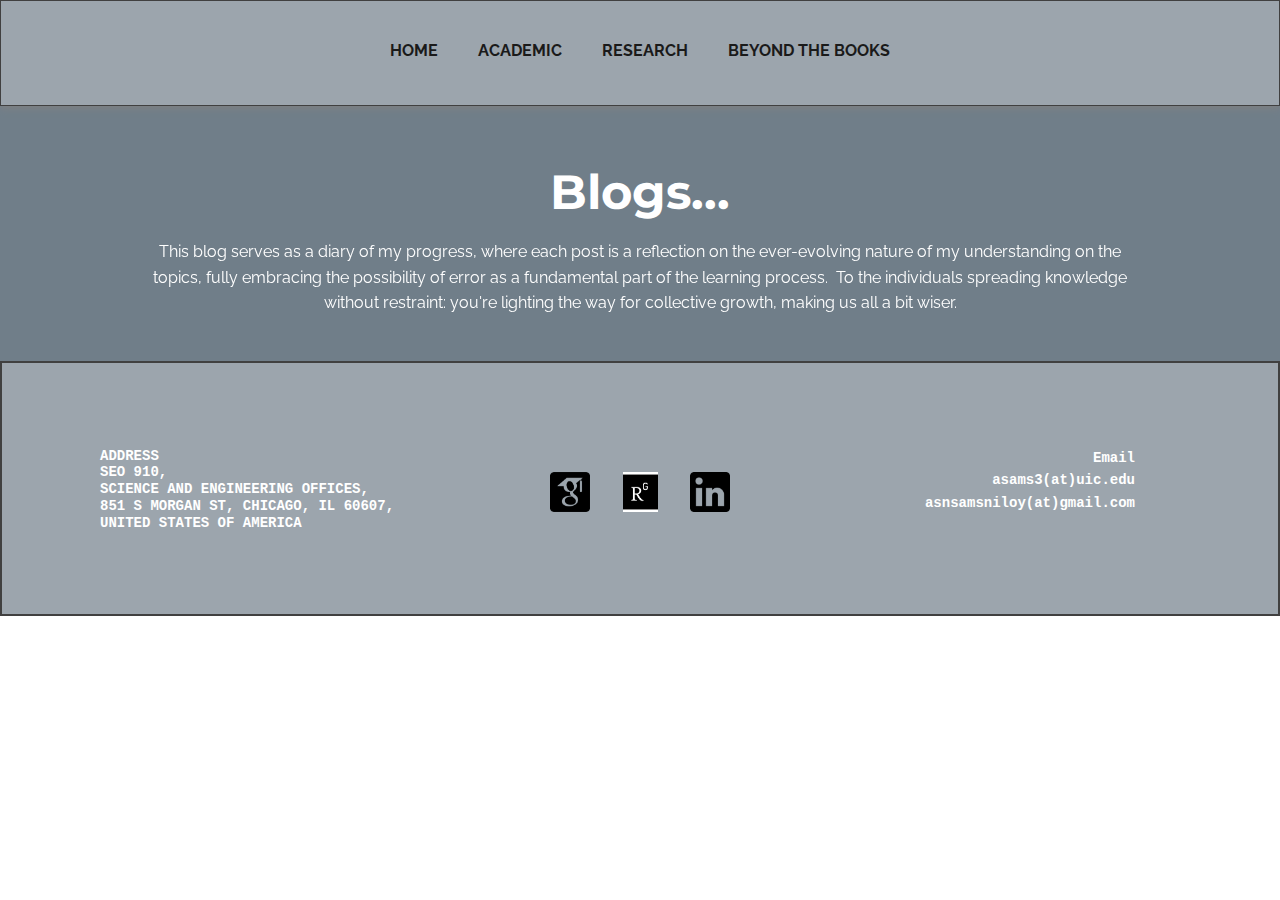
<file: Blogs.html>
<!DOCTYPE html>
<html style="font-size: 16px;" lang="en"><head>
    <meta name="viewport" content="width=device-width, initial-scale=1.0">
    <meta charset="utf-8">
    <meta name="keywords" content="">
    <meta name="description" content="">
    <title>Blogs</title>
    <link rel="stylesheet" href="nicepage.css" media="screen">
<link rel="stylesheet" href="Blogs.css" media="screen">
    <script class="u-script" type="text/javascript" src="jquery.js" defer=""></script>
    <script class="u-script" type="text/javascript" src="nicepage.js" defer=""></script>
    <meta name="generator" content="Nicepage 6.4.0, nicepage.com">
    <link id="u-theme-google-font" rel="stylesheet" href="https://fonts.googleapis.com/css?family=Montserrat:100,100i,200,200i,300,300i,400,400i,500,500i,600,600i,700,700i,800,800i,900,900i|Raleway:100,100i,200,200i,300,300i,400,400i,500,500i,600,600i,700,700i,800,800i,900,900i">
    <link id="u-page-google-font" rel="stylesheet" href="https://fonts.googleapis.com/css?family=Montserrat:100,100i,200,200i,300,300i,400,400i,500,500i,600,600i,700,700i,800,800i,900,900i">
    
    
    
    <script type="application/ld+json">{
		"@context": "http://schema.org",
		"@type": "Organization",
		"name": "Site1",
		"sameAs": [
				"https://scholar.google.com/citations?hl=en&user=h0P-8HcAAAAJ",
				"https://www.researchgate.net/profile/Ataher-Sams",
				"https://www.linkedin.com/in/ataher-sams/"
		]
}</script>
    <meta name="theme-color" content="#707e89">
    <meta property="og:title" content="Blogs">
    <meta property="og:description" content="">
    <meta property="og:type" content="website">
  <meta data-intl-tel-input-cdn-path="intlTelInput/"></head>
  <body data-path-to-root="./" data-include-products="false" class="u-body u-xl-mode" data-lang="en"><header class="u-border-1 u-border-grey-75 u-box-shadow u-clearfix u-custom-color-4 u-header u-sticky u-sticky-7d06 u-header" id="sec-ab9d"><div class="u-clearfix u-sheet u-valign-middle-md u-valign-middle-sm u-valign-middle-xs u-sheet-1">
        <nav class="u-menu u-menu-dropdown u-offcanvas u-menu-1" data-responsive-from="MD">
          <div class="menu-collapse" style="font-size: 1rem; letter-spacing: 0px; font-weight: 700;">
            <a class="u-button-style u-custom-active-border-color u-custom-active-color u-custom-border u-custom-border-color u-custom-borders u-custom-color u-custom-hover-border-color u-custom-hover-color u-custom-left-right-menu-spacing u-custom-padding-bottom u-custom-text-active-color u-custom-text-color u-custom-text-decoration u-custom-text-hover-color u-custom-text-shadow u-custom-text-shadow-blur u-custom-text-shadow-color u-custom-text-shadow-transparency u-custom-text-shadow-x u-custom-text-shadow-y u-custom-top-bottom-menu-spacing u-file-icon u-nav-link u-text-active-palette-1-base u-text-hover-palette-2-base u-file-icon-1" href="#">
              <img src="images/637141.png" alt="">
            </a>
          </div>
          <div class="u-custom-menu u-nav-container">
            <ul class="u-nav u-spacing-20 u-unstyled u-nav-1"><li class="u-nav-item"><a class="u-border-active-palette-1-base u-border-hover-palette-1-light-1 u-button-style u-nav-link u-text-active-white u-text-grey-90 u-text-hover-palette-5-light-2" href="Home.html" style="padding: 10px;">Home</a>
</li><li class="u-nav-item"><a class="u-border-active-palette-1-base u-border-hover-palette-1-light-1 u-button-style u-nav-link u-text-active-white u-text-grey-90 u-text-hover-palette-5-light-2" href="Education.html" rel="nofollow" style="padding: 10px;">Academic</a><div class="u-nav-popup"><ul class="u-border-1 u-border-grey-30 u-h-spacing-20 u-nav u-unstyled u-v-spacing-10"><li class="u-nav-item"><a class="u-button-style u-grey-5 u-nav-link" href="Education.html">Education</a>
</li><li class="u-nav-item"><a class="u-button-style u-grey-5 u-nav-link" href="Courses.html">Courses</a>
</li><li class="u-nav-item"><a class="u-button-style u-grey-5 u-nav-link" href="Academic-Projects.html">Academic Projects</a>
</li><li class="u-nav-item"><a class="u-button-style u-grey-5 u-nav-link" href="Teaching.html">Teaching</a>
</li></ul>
</div>
</li><li class="u-nav-item"><a class="u-border-active-palette-1-base u-border-hover-palette-1-light-1 u-button-style u-nav-link u-text-active-white u-text-grey-90 u-text-hover-palette-5-light-2" href="Publications.html" style="padding: 10px;">Research</a><div class="u-nav-popup"><ul class="u-border-1 u-border-grey-30 u-h-spacing-20 u-nav u-unstyled u-v-spacing-10"><li class="u-nav-item"><a class="u-button-style u-grey-5 u-nav-link" href="Publications.html">Publications</a>
</li><li class="u-nav-item"><a class="u-button-style u-grey-5 u-nav-link" href="Dataset-and-Tools.html">Dataset &amp; Tools</a>
</li></ul>
</div>
</li><li class="u-nav-item"><a class="u-border-active-palette-1-base u-border-hover-palette-1-light-1 u-button-style u-nav-link u-text-active-white u-text-grey-90 u-text-hover-palette-5-light-2" href="Award.html" style="padding: 10px;">Beyond the books</a><div class="u-nav-popup"><ul class="u-border-1 u-border-grey-30 u-h-spacing-20 u-nav u-unstyled u-v-spacing-10"><li class="u-nav-item"><a class="u-button-style u-grey-5 u-nav-link" href="Award.html">Awards</a>
</li><li class="u-nav-item"><a class="u-button-style u-grey-5 u-nav-link" href="Travelling-the-world.html">Travelling the world</a>
</li></ul>
</div>
</li></ul>
          </div>
          <div class="u-custom-menu u-nav-container-collapse">
            <div class="u-black u-container-style u-inner-container-layout u-opacity u-opacity-95 u-sidenav">
              <div class="u-inner-container-layout u-sidenav-overflow">
                <div class="u-menu-close"></div>
                <ul class="u-align-center u-nav u-popupmenu-items u-unstyled u-nav-5"><li class="u-nav-item"><a class="u-button-style u-nav-link" href="Home.html">Home</a>
</li><li class="u-nav-item"><a class="u-button-style u-nav-link" href="Education.html" rel="nofollow">Academic</a><div class="u-nav-popup"><ul class="u-border-1 u-border-grey-30 u-h-spacing-20 u-nav u-unstyled u-v-spacing-10"><li class="u-nav-item"><a class="u-button-style u-nav-link" href="Education.html">Education</a>
</li><li class="u-nav-item"><a class="u-button-style u-nav-link" href="Courses.html">Courses</a>
</li><li class="u-nav-item"><a class="u-button-style u-nav-link" href="Academic-Projects.html">Academic Projects</a>
</li><li class="u-nav-item"><a class="u-button-style u-nav-link" href="Teaching.html">Teaching</a>
</li></ul>
</div>
</li><li class="u-nav-item"><a class="u-button-style u-nav-link" href="Publications.html">Research</a><div class="u-nav-popup"><ul class="u-border-1 u-border-grey-30 u-h-spacing-20 u-nav u-unstyled u-v-spacing-10"><li class="u-nav-item"><a class="u-button-style u-nav-link" href="Publications.html">Publications</a>
</li><li class="u-nav-item"><a class="u-button-style u-nav-link" href="Dataset-and-Tools.html">Dataset &amp; Tools</a>
</li></ul>
</div>
</li><li class="u-nav-item"><a class="u-button-style u-nav-link" href="Award.html">Beyond the books</a><div class="u-nav-popup"><ul class="u-border-1 u-border-grey-30 u-h-spacing-20 u-nav u-unstyled u-v-spacing-10"><li class="u-nav-item"><a class="u-button-style u-nav-link" href="Award.html">Awards</a>
</li><li class="u-nav-item"><a class="u-button-style u-nav-link" href="Travelling-the-world.html">Travelling the world</a>
</li></ul>
</div>
</li></ul>
              </div>
            </div>
            <div class="u-black u-menu-overlay u-opacity u-opacity-70"></div>
          </div>
        </nav>
      </div><style class="u-sticky-style" data-style-id="7d06">.u-sticky-fixed.u-sticky-7d06:before, .u-body.u-sticky-fixed .u-sticky-7d06:before {
borders: top right bottom left !important; border-color: #404040 !important; border-width: 2px !important
}</style></header>
    <section class="u-align-center u-clearfix u-palette-1-base u-section-1" id="carousel_dab8">
      <div class="u-clearfix u-sheet u-sheet-1">
        <h2 class="u-custom-font u-font-montserrat u-text u-text-default u-text-1">Blogs... </h2>
        <p class="u-text u-text-2" data-custom-animation="{&quot;animation&quot;:{&quot;XXL&quot;:{&quot;steps&quot;:[],&quot;hidden&quot;:false,&quot;start&quot;:{&quot;at&quot;:&quot;bottom&quot;,&quot;off&quot;:0},&quot;end&quot;:{&quot;at&quot;:&quot;top&quot;,&quot;off&quot;:0}},&quot;XL&quot;:{&quot;steps&quot;:[{&quot;dist&quot;:0.5,&quot;blur&quot;:&quot;15&quot;,&quot;sticky&quot;:false,&quot;fixed&quot;:false,&quot;mx&quot;:0,&quot;my&quot;:0,&quot;op&quot;:1,&quot;rot&quot;:0,&quot;sx&quot;:1.03,&quot;sy&quot;:1.03,&quot;bgy&quot;:0}],&quot;hidden&quot;:false,&quot;start&quot;:{&quot;at&quot;:&quot;bottom&quot;,&quot;off&quot;:0},&quot;end&quot;:{&quot;at&quot;:&quot;top&quot;,&quot;off&quot;:0}},&quot;LG&quot;:{&quot;steps&quot;:[],&quot;hidden&quot;:false,&quot;start&quot;:{&quot;at&quot;:&quot;bottom&quot;,&quot;off&quot;:0},&quot;end&quot;:{&quot;at&quot;:&quot;top&quot;,&quot;off&quot;:0}},&quot;MD&quot;:{&quot;steps&quot;:[],&quot;hidden&quot;:false,&quot;start&quot;:{&quot;at&quot;:&quot;bottom&quot;,&quot;off&quot;:0},&quot;end&quot;:{&quot;at&quot;:&quot;top&quot;,&quot;off&quot;:0}},&quot;SM&quot;:{&quot;steps&quot;:[],&quot;hidden&quot;:false,&quot;start&quot;:{&quot;at&quot;:&quot;bottom&quot;,&quot;off&quot;:0},&quot;end&quot;:{&quot;at&quot;:&quot;top&quot;,&quot;off&quot;:0}},&quot;XS&quot;:{&quot;steps&quot;:[],&quot;hidden&quot;:false,&quot;start&quot;:{&quot;at&quot;:&quot;bottom&quot;,&quot;off&quot;:0},&quot;end&quot;:{&quot;at&quot;:&quot;top&quot;,&quot;off&quot;:0}}},&quot;container&quot;:&quot;&quot;}"> This blog serves as a diary of my progress, where each post is a reflection on the ever-evolving nature of my understanding on the topics, fully embracing the possibility of error as a fundamental part of the learning process.&nbsp; To the individuals spreading knowledge without restraint: you're lighting the way for collective growth, making us all a bit wiser.</p>
      </div>
    </section>
    
    
    
    <footer class="u-border-2 u-border-grey-75 u-clearfix u-custom-color-4 u-footer u-footer" id="sec-0f65"><div class="u-clearfix u-sheet u-sheet-1">
        <div class="data-layout-selected u-clearfix u-expanded-width u-gutter-30 u-layout-wrap u-layout-wrap-1">
          <div class="u-gutter-0 u-layout">
            <div class="u-layout-row">
              <div class="u-align-center-sm u-align-center-xs u-align-left-md u-align-left-xl u-container-style u-layout-cell u-left-cell u-size-20 u-layout-cell-1">
                <div class="u-container-layout u-valign-middle-lg u-valign-middle-md u-valign-middle-sm u-valign-middle-xl u-valign-top-xs u-container-layout-1"><!--position-->
                  <div data-position="" class="u-position u-position-1"><!--block-->
                    <div class="u-block">
                      <div class="u-block-container u-clearfix"><!--block_header-->
                        <h5 class="u-block-header u-custom-font u-font-courier-new u-text u-text-1"><!--block_header_content-->
                          <span style="font-weight: 700;">Address</span>
                          <br>SEO 910,&nbsp;<br>Science and Engineering Offices, <br>851 S Morgan St, Chicago, IL 60607, United States of America<br><!--/block_header_content-->
                        </h5><!--/block_header--><!--block_content-->
                        <div class="u-block-content u-text"><!--block_content_content--><!--/block_content_content--></div><!--/block_content-->
                      </div>
                    </div><!--/block-->
                  </div><!--/position-->
                </div>
              </div>
              <div class="u-align-center-sm u-align-right-md u-container-style u-layout-cell u-size-20 u-layout-cell-2">
                <div class="u-container-layout u-container-layout-2">
                  <div class="u-social-icons u-spacing-10 u-social-icons-1">
                    <a class="u-social-url" title="Google Scholar" target="_blank" href="https://scholar.google.com/citations?hl=en&amp;user=h0P-8HcAAAAJ"><span class="u-file-icon u-icon u-social-facebook u-social-icon u-icon-1"><img src="images/google-scholar-square-icon-511x512-eoqcavm0.png" alt=""></span>
                    </a>
                    <a class="u-social-url" title="Researchgate" target="_blank" href="https://www.researchgate.net/profile/Ataher-Sams"><span class="u-file-icon u-icon u-social-icon u-social-twitter u-icon-2"><img src="images/rg2.png" alt=""></span>
                    </a>
                    <a class="u-social-url" title="LinkedIn" target="_blank" href="https://www.linkedin.com/in/ataher-sams/"><span class="u-file-icon u-icon u-social-icon u-social-instagram u-icon-3"><img src="images/61109.png" alt=""></span>
                    </a>
                  </div>
                </div>
              </div>
              <div class="u-align-center-sm u-align-center-xs u-align-left-md u-align-right-lg u-align-right-xl u-container-style u-layout-cell u-right-cell u-size-20 u-layout-cell-3">
                <div class="u-container-layout u-valign-middle u-container-layout-3">
                  <p class="u-custom-font u-font-courier-new u-text u-text-default u-text-3">
                    <span style="font-weight: 700;">Email</span>
                    <br>asams3(at)uic.edu<br>asnsamsniloy(at)gmail.com<br>
                    <br>
                  </p>
                </div>
              </div>
            </div>
          </div>
        </div>
      </div></footer>
  
</body></html>
</file>
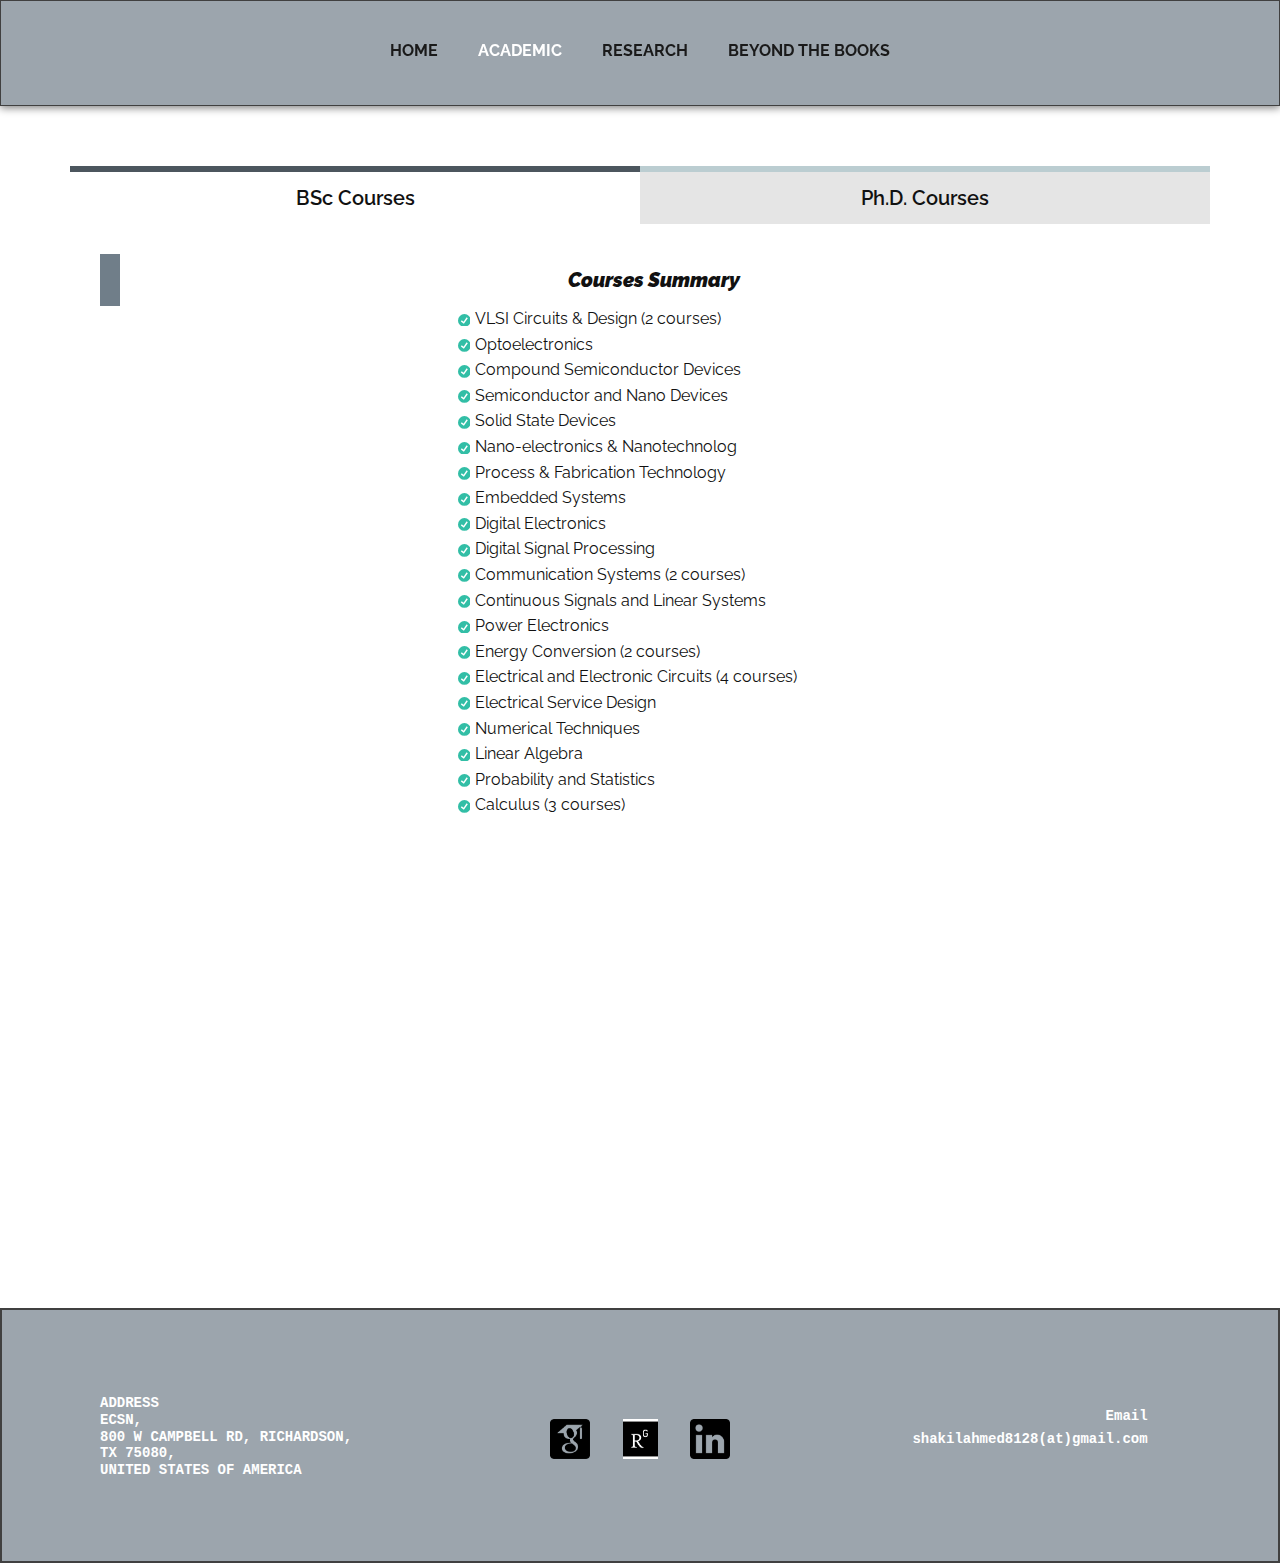
<file: Courses.html>
<!DOCTYPE html>
<html style="font-size: 16px;" lang="en"><head>
    <meta name="viewport" content="width=device-width, initial-scale=1.0">
    <meta charset="utf-8">
    <meta name="keywords" content="">
    <meta name="description" content="">
    <title>Courses</title>
    <link rel="stylesheet" href="nicepage.css" media="screen">
<link rel="stylesheet" href="Courses.css" media="screen">
    <script class="u-script" type="text/javascript" src="jquery.js" defer=""></script>
    <script class="u-script" type="text/javascript" src="nicepage.js" defer=""></script>
    <meta name="generator" content="Nicepage 6.4.0, nicepage.com">
    <link id="u-theme-google-font" rel="stylesheet" href="https://fonts.googleapis.com/css?family=Montserrat:100,100i,200,200i,300,300i,400,400i,500,500i,600,600i,700,700i,800,800i,900,900i|Raleway:100,100i,200,200i,300,300i,400,400i,500,500i,600,600i,700,700i,800,800i,900,900i">
    
    
    
    
    <script type="application/ld+json">{
		"@context": "http://schema.org",
		"@type": "Organization",
		"name": "Site1",
		"sameAs": [
				"https://scholar.google.com/citations?user=bKSOOskAAAAJ&hl=en&authuser=1",
				"https://www.researchgate.net/profile/",
				"https://www.linkedin.com/in/shakilahmed28/"
		]
}</script>
    <meta name="theme-color" content="#707e89">
    <meta property="og:title" content="Courses">
    <meta property="og:description" content="">
    <meta property="og:type" content="website">
  <meta data-intl-tel-input-cdn-path="intlTelInput/"></head>
  <body data-path-to-root="./" data-include-products="false" class="u-body u-xl-mode" data-lang="en"><header class="u-border-1 u-border-grey-75 u-box-shadow u-clearfix u-custom-color-4 u-header u-sticky u-sticky-7d06 u-header" id="sec-ab9d"><div class="u-clearfix u-sheet u-valign-middle-md u-valign-middle-sm u-valign-middle-xs u-sheet-1">
        <nav class="u-menu u-menu-dropdown u-offcanvas u-menu-1" data-responsive-from="MD">
          <div class="menu-collapse" style="font-size: 1rem; letter-spacing: 0px; font-weight: 700;">
            <a class="u-button-style u-custom-active-border-color u-custom-active-color u-custom-border u-custom-border-color u-custom-borders u-custom-color u-custom-hover-border-color u-custom-hover-color u-custom-left-right-menu-spacing u-custom-padding-bottom u-custom-text-active-color u-custom-text-color u-custom-text-decoration u-custom-text-hover-color u-custom-text-shadow u-custom-text-shadow-blur u-custom-text-shadow-color u-custom-text-shadow-transparency u-custom-text-shadow-x u-custom-text-shadow-y u-custom-top-bottom-menu-spacing u-file-icon u-nav-link u-text-active-palette-1-base u-text-hover-palette-2-base u-file-icon-1" href="#">
              <img src="images/637141.png" alt="">
            </a>
          </div>
          <div class="u-custom-menu u-nav-container">
            <ul class="u-nav u-spacing-20 u-unstyled u-nav-1"><li class="u-nav-item"><a class="u-border-active-palette-1-base u-border-hover-palette-1-light-1 u-button-style u-nav-link u-text-active-white u-text-grey-90 u-text-hover-palette-5-light-2" href="Home.html" style="padding: 10px;">Home</a>
</li><li class="u-nav-item"><a class="u-border-active-palette-1-base u-border-hover-palette-1-light-1 u-button-style u-nav-link u-text-active-white u-text-grey-90 u-text-hover-palette-5-light-2" href="Education.html" rel="nofollow" style="padding: 10px;">Academic</a><div class="u-nav-popup"><ul class="u-border-1 u-border-grey-30 u-h-spacing-20 u-nav u-unstyled u-v-spacing-10"><li class="u-nav-item"><a class="u-button-style u-grey-5 u-nav-link" href="Education.html">Education</a>
</li><li class="u-nav-item"><a class="u-button-style u-grey-5 u-nav-link" href="Courses.html">Courses</a>
</li><li class="u-nav-item"><a class="u-button-style u-grey-5 u-nav-link" href="Academic-Projects.html">Academic Projects</a>
</li><li class="u-nav-item"><a class="u-button-style u-grey-5 u-nav-link" href="Teaching.html">Teaching</a>
</li></ul>
</div>
</li><li class="u-nav-item"><a class="u-border-active-palette-1-base u-border-hover-palette-1-light-1 u-button-style u-nav-link u-text-active-white u-text-grey-90 u-text-hover-palette-5-light-2" href="Publications.html" style="padding: 10px;">Research</a><div class="u-nav-popup"><ul class="u-border-1 u-border-grey-30 u-h-spacing-20 u-nav u-unstyled u-v-spacing-10"><li class="u-nav-item"><a class="u-button-style u-grey-5 u-nav-link" href="Publications.html">Publications</a>
</li><li class="u-nav-item"><a class="u-button-style u-grey-5 u-nav-link" href="Dataset-and-Tools.html">Dataset &amp; Tools</a>
</li></ul>
</div>
</li><li class="u-nav-item"><a class="u-border-active-palette-1-base u-border-hover-palette-1-light-1 u-button-style u-nav-link u-text-active-white u-text-grey-90 u-text-hover-palette-5-light-2" href="Award.html" style="padding: 10px;">Beyond the books</a><div class="u-nav-popup"><ul class="u-border-1 u-border-grey-30 u-h-spacing-20 u-nav u-unstyled u-v-spacing-10"><li class="u-nav-item"><a class="u-button-style u-grey-5 u-nav-link" href="Award.html">Awards</a>
</li><li class="u-nav-item"><a class="u-button-style u-grey-5 u-nav-link" href="Travelling-the-world.html">Travelling the world</a>
</li></ul>
</div>
</li></ul>
          </div>
          <div class="u-custom-menu u-nav-container-collapse">
            <div class="u-black u-container-style u-inner-container-layout u-opacity u-opacity-95 u-sidenav">
              <div class="u-inner-container-layout u-sidenav-overflow">
                <div class="u-menu-close"></div>
                <ul class="u-align-center u-nav u-popupmenu-items u-unstyled u-nav-5"><li class="u-nav-item"><a class="u-button-style u-nav-link" href="Home.html">Home</a>
</li><li class="u-nav-item"><a class="u-button-style u-nav-link" href="Education.html" rel="nofollow">Academic</a><div class="u-nav-popup"><ul class="u-border-1 u-border-grey-30 u-h-spacing-20 u-nav u-unstyled u-v-spacing-10"><li class="u-nav-item"><a class="u-button-style u-nav-link" href="Education.html">Education</a>
</li><li class="u-nav-item"><a class="u-button-style u-nav-link" href="Courses.html">Courses</a>
</li><li class="u-nav-item"><a class="u-button-style u-nav-link" href="Academic-Projects.html">Academic Projects</a>
</li><li class="u-nav-item"><a class="u-button-style u-nav-link" href="Teaching.html">Teaching</a>
</li></ul>
</div>
</li><li class="u-nav-item"><a class="u-button-style u-nav-link" href="Publications.html">Research</a><div class="u-nav-popup"><ul class="u-border-1 u-border-grey-30 u-h-spacing-20 u-nav u-unstyled u-v-spacing-10"><li class="u-nav-item"><a class="u-button-style u-nav-link" href="Publications.html">Publications</a>
</li><li class="u-nav-item"><a class="u-button-style u-nav-link" href="Dataset-and-Tools.html">Dataset &amp; Tools</a>
</li></ul>
</div>
</li><li class="u-nav-item"><a class="u-button-style u-nav-link" href="Award.html">Beyond the books</a><div class="u-nav-popup"><ul class="u-border-1 u-border-grey-30 u-h-spacing-20 u-nav u-unstyled u-v-spacing-10"><li class="u-nav-item"><a class="u-button-style u-nav-link" href="Award.html">Awards</a>
</li><li class="u-nav-item"><a class="u-button-style u-nav-link" href="Travelling-the-world.html">Travelling the world</a>
</li></ul>
</div>
</li></ul>
              </div>
            </div>
            <div class="u-black u-menu-overlay u-opacity u-opacity-70"></div>
          </div>
        </nav>
      </div><style class="u-sticky-style" data-style-id="7d06">.u-sticky-fixed.u-sticky-7d06:before, .u-body.u-sticky-fixed .u-sticky-7d06:before {
borders: top right bottom left !important; border-color: #404040 !important; border-width: 2px !important
}</style></header>
    <section class="u-align-center u-clearfix u-section-1" id="carousel_8a38">
      <div class="u-clearfix u-sheet u-valign-middle u-sheet-1">
        <div class="u-expanded-width u-tab-links-align-justify u-tabs u-tabs-1">
          <ul class="u-tab-list u-unstyled" role="tablist"><li class="u-tab-item" role="presentation"><a class="active u-active-white u-border-6 u-border-active-palette-1-dark-2 u-border-hover-grey-15 u-border-no-bottom u-border-no-left u-border-no-right u-border-palette-4-base u-button-style u-grey-10 u-hover-grey-10 u-tab-link u-tab-link-1" id="link-tab-0da5" href="#tab-0da5" role="tab" aria-controls="tab-0da5" aria-selected="true"> BSc Courses</a>
</li><li class="u-tab-item" role="presentation"><a class="u-active-white u-border-6 u-border-active-palette-1-dark-2 u-border-hover-grey-15 u-border-no-bottom u-border-no-left u-border-no-right u-border-palette-4-base u-button-style u-grey-10 u-hover-grey-10 u-tab-link u-tab-link-2" id="link-tab-14b7" href="#tab-14b7" role="tab" aria-controls="tab-14b7" aria-selected="false">Ph.D. Courses</a>
</li></ul>
          <div class="u-tab-content">
            <div class="u-container-style u-tab-active u-tab-pane u-white u-tab-pane-1" id="tab-0da5" role="tabpanel" aria-labelledby="link-tab-0da5">
              <div class="u-container-layout u-container-layout-1">
                <blockquote class="u-align-center u-border-20 u-indent-27 u-text u-text-1">Courses Summary </blockquote>
                <ul class="u-align-left u-custom-list u-spacing-0 u-text u-text-2">
                  <li style="padding-left: 0px;">
                    <div class="u-list-icon u-list-icon-1">
                      <svg class="u-svg-content" viewBox="0 0 512 512" id="svg-ff23"><ellipse cx="256" cy="256" fill="currentColor" rx="256" ry="255.8"></ellipse><path d="m235.5 392.1-121.1-94.3 34.4-44.2 74.4 57.9 122.6-177 46.1 31.9z" fill="#fff"></path></svg>
                    </div>VLSI Circuits & Design (2 courses)&nbsp;
                  </li>
                  <li style="padding-left: 0px;">
                    <div class="u-list-icon u-list-icon-1">
                      <svg class="u-svg-content" viewBox="0 0 512 512" id="svg-ff23"><ellipse cx="256" cy="256" fill="currentColor" rx="256" ry="255.8"></ellipse><path d="m235.5 392.1-121.1-94.3 34.4-44.2 74.4 57.9 122.6-177 46.1 31.9z" fill="#fff"></path></svg>
                    </div>Optoelectronics&nbsp;
                  </li>
                  <li style="padding-left: 0px;">
                    <div class="u-list-icon u-list-icon-1">
                      <svg class="u-svg-content" viewBox="0 0 512 512" id="svg-ff23"><ellipse cx="256" cy="256" fill="currentColor" rx="256" ry="255.8"></ellipse><path d="m235.5 392.1-121.1-94.3 34.4-44.2 74.4 57.9 122.6-177 46.1 31.9z" fill="#fff"></path></svg>
                    </div>Compound Semiconductor Devices&nbsp;
                  </li>
                  <li style="padding-left: 0px;">
                    <div class="u-list-icon u-list-icon-1">
                      <svg class="u-svg-content" viewBox="0 0 512 512" id="svg-ff23"><ellipse cx="256" cy="256" fill="currentColor" rx="256" ry="255.8"></ellipse><path d="m235.5 392.1-121.1-94.3 34.4-44.2 74.4 57.9 122.6-177 46.1 31.9z" fill="#fff"></path></svg>
                    </div>Semiconductor and Nano Devices&nbsp;
                  </li>
                  <li style="padding-left: 0px;">
                    <div class="u-list-icon u-list-icon-1">
                      <svg class="u-svg-content" viewBox="0 0 512 512" id="svg-ff23"><ellipse cx="256" cy="256" fill="currentColor" rx="256" ry="255.8"></ellipse><path d="m235.5 392.1-121.1-94.3 34.4-44.2 74.4 57.9 122.6-177 46.1 31.9z" fill="#fff"></path></svg>
                    </div>Solid State Devices&nbsp;
                  </li>
                  <li style="padding-left: 0px;">
                    <div class="u-list-icon u-list-icon-1">
                      <svg class="u-svg-content" viewBox="0 0 512 512" id="svg-ff23"><ellipse cx="256" cy="256" fill="currentColor" rx="256" ry="255.8"></ellipse><path d="m235.5 392.1-121.1-94.3 34.4-44.2 74.4 57.9 122.6-177 46.1 31.9z" fill="#fff"></path></svg>
                    </div>Nano-electronics & Nanotechnolog&nbsp;
                  </li>
                  <li style="padding-left: 0px;">
                    <div class="u-list-icon u-list-icon-1">
                      <svg class="u-svg-content" viewBox="0 0 512 512" id="svg-ff23"><ellipse cx="256" cy="256" fill="currentColor" rx="256" ry="255.8"></ellipse><path d="m235.5 392.1-121.1-94.3 34.4-44.2 74.4 57.9 122.6-177 46.1 31.9z" fill="#fff"></path></svg>
                    </div>Process & Fabrication Technology&nbsp;
                  </li>
                  <li style="padding-left: 0px;">
                    <div class="u-list-icon u-list-icon-1">
                      <svg class="u-svg-content" viewBox="0 0 512 512" id="svg-ff23"><ellipse cx="256" cy="256" fill="currentColor" rx="256" ry="255.8"></ellipse><path d="m235.5 392.1-121.1-94.3 34.4-44.2 74.4 57.9 122.6-177 46.1 31.9z" fill="#fff"></path></svg>
                    </div>Embedded Systems&nbsp;
                  </li>
                  <li style="padding-left: 0px;">
                    <div class="u-list-icon u-list-icon-1">
                      <svg class="u-svg-content" viewBox="0 0 512 512" id="svg-ff23"><ellipse cx="256" cy="256" fill="currentColor" rx="256" ry="255.8"></ellipse><path d="m235.5 392.1-121.1-94.3 34.4-44.2 74.4 57.9 122.6-177 46.1 31.9z" fill="#fff"></path></svg>
                    </div>Digital Electronics&nbsp;
                  </li>
                  <li style="padding-left: 0px;">
                    <div class="u-list-icon u-list-icon-1">
                      <svg class="u-svg-content" viewBox="0 0 512 512" id="svg-ff23"><ellipse cx="256" cy="256" fill="currentColor" rx="256" ry="255.8"></ellipse><path d="m235.5 392.1-121.1-94.3 34.4-44.2 74.4 57.9 122.6-177 46.1 31.9z" fill="#fff"></path></svg>
                    </div>Digital Signal Processing&nbsp;
                  </li>
                  <li style="padding-left: 0px;">
                    <div class="u-list-icon u-list-icon-1">
                      <svg class="u-svg-content" viewBox="0 0 512 512" id="svg-ff23"><ellipse cx="256" cy="256" fill="currentColor" rx="256" ry="255.8"></ellipse><path d="m235.5 392.1-121.1-94.3 34.4-44.2 74.4 57.9 122.6-177 46.1 31.9z" fill="#fff"></path></svg>
                    </div>Communication Systems (2 courses)&nbsp;
                  </li>
                  <li style="padding-left: 0px;">
                    <div class="u-list-icon u-list-icon-1">
                      <svg class="u-svg-content" viewBox="0 0 512 512" id="svg-ff23"><ellipse cx="256" cy="256" fill="currentColor" rx="256" ry="255.8"></ellipse><path d="m235.5 392.1-121.1-94.3 34.4-44.2 74.4 57.9 122.6-177 46.1 31.9z" fill="#fff"></path></svg>
                    </div>Continuous Signals and Linear Systems&nbsp;
                  </li>
                  <li style="padding-left: 0px;">
                    <div class="u-list-icon u-list-icon-1">
                      <svg class="u-svg-content" viewBox="0 0 512 512" id="svg-ff23"><ellipse cx="256" cy="256" fill="currentColor" rx="256" ry="255.8"></ellipse><path d="m235.5 392.1-121.1-94.3 34.4-44.2 74.4 57.9 122.6-177 46.1 31.9z" fill="#fff"></path></svg>
                    </div>Power Electronics&nbsp;
                  </li>
                  <li style="padding-left: 0px;">
                    <div class="u-list-icon u-list-icon-1">
                      <svg class="u-svg-content" viewBox="0 0 512 512" id="svg-ff23"><ellipse cx="256" cy="256" fill="currentColor" rx="256" ry="255.8"></ellipse><path d="m235.5 392.1-121.1-94.3 34.4-44.2 74.4 57.9 122.6-177 46.1 31.9z" fill="#fff"></path></svg>
                    </div>Energy Conversion (2 courses)&nbsp;
                  </li>
                  <li style="padding-left: 0px;">
                    <div class="u-list-icon u-list-icon-1">
                      <svg class="u-svg-content" viewBox="0 0 512 512" id="svg-ff23"><ellipse cx="256" cy="256" fill="currentColor" rx="256" ry="255.8"></ellipse><path d="m235.5 392.1-121.1-94.3 34.4-44.2 74.4 57.9 122.6-177 46.1 31.9z" fill="#fff"></path></svg>
                    </div>Electrical and Electronic Circuits (4 courses)&nbsp;
                  </li>
                  <li style="padding-left: 0px;">
                    <div class="u-list-icon u-list-icon-1">
                      <svg class="u-svg-content" viewBox="0 0 512 512" id="svg-ff23"><ellipse cx="256" cy="256" fill="currentColor" rx="256" ry="255.8"></ellipse><path d="m235.5 392.1-121.1-94.3 34.4-44.2 74.4 57.9 122.6-177 46.1 31.9z" fill="#fff"></path></svg>
                    </div>Electrical Service Design&nbsp;
                  </li>
                  <li style="padding-left: 0px;">
                    <div class="u-list-icon u-list-icon-1">
                      <svg class="u-svg-content" viewBox="0 0 512 512" id="svg-ff23"><ellipse cx="256" cy="256" fill="currentColor" rx="256" ry="255.8"></ellipse><path d="m235.5 392.1-121.1-94.3 34.4-44.2 74.4 57.9 122.6-177 46.1 31.9z" fill="#fff"></path></svg>
                    </div>Numerical Techniques&nbsp;
                  </li>
                  <li style="padding-left: 0px;">
                    <div class="u-list-icon u-list-icon-1">
                      <svg class="u-svg-content" viewBox="0 0 512 512" id="svg-ff23"><ellipse cx="256" cy="256" fill="currentColor" rx="256" ry="255.8"></ellipse><path d="m235.5 392.1-121.1-94.3 34.4-44.2 74.4 57.9 122.6-177 46.1 31.9z" fill="#fff"></path></svg>
                    </div>Linear Algebra&nbsp;
                  </li>
                  <li style="padding-left: 0px;">
                    <div class="u-list-icon u-list-icon-1">
                      <svg class="u-svg-content" viewBox="0 0 512 512" id="svg-ff23"><ellipse cx="256" cy="256" fill="currentColor" rx="256" ry="255.8"></ellipse><path d="m235.5 392.1-121.1-94.3 34.4-44.2 74.4 57.9 122.6-177 46.1 31.9z" fill="#fff"></path></svg>
                    </div>Probability and Statistics&nbsp;
                  </li>
                  <li style="padding-left: 0px;">
                    <div class="u-list-icon u-list-icon-1">
                      <svg class="u-svg-content" viewBox="0 0 512 512" id="svg-ff23"><ellipse cx="256" cy="256" fill="currentColor" rx="256" ry="255.8"></ellipse><path d="m235.5 392.1-121.1-94.3 34.4-44.2 74.4 57.9 122.6-177 46.1 31.9z" fill="#fff"></path></svg>
                    </div>Calculus (3 courses)&nbsp;
                  </li>
                </ul>
              </div>
            </div>
            <div class="u-align-left u-container-style u-tab-pane u-white u-tab-pane-2" id="tab-14b7" role="tabpanel" aria-labelledby="link-tab-14b7">
              <div class="u-container-layout u-container-layout-2">
                <ul class="u-custom-list u-text u-text-3">
                  <li>
                    <div class="u-list-icon">
                      <svg xmlns="http://www.w3.org/2000/svg" xmlns:xlink="http://www.w3.org/1999/xlink" version="1.1" xml:space="preserve" class="u-svg-content" viewBox="0 0 512.002 512.002" x="0px" y="0px" id="svg-73f6" style="enable-background:new 0 0 512.002 512.002;"><polygon style="fill:#FFC107;" points="16.001,400.001 205.537,256.001 16.001,112.001 306.465,112.001 496.001,256.001   306.465,400.001 "></polygon><path d="M306.465,416.001H16.001c-8.837,0-16-7.163-16-16c0-5.036,2.371-9.778,6.4-12.8l172.8-131.2l-172.8-131.2  c-7.069-5.302-8.502-15.331-3.2-22.4c3.022-4.029,7.764-6.4,12.8-6.4h290.464c3.462,0,6.83,1.123,9.6,3.2l189.536,144  c7.069,5.302,8.502,15.331,3.2,22.4c-0.91,1.213-1.987,2.29-3.2,3.2l-189.472,144C313.342,414.891,309.949,416.015,306.465,416.001z   M63.489,384.001h237.6l168.448-128l-168.448-128h-237.6l151.712,115.2c7.069,5.302,8.502,15.331,3.2,22.4  c-0.91,1.213-1.987,2.29-3.2,3.2L63.489,384.001z"></path></svg>
                    </div>EEDG 6330: Applied Cryptography (Fall 23)&nbsp;
                  </li>
                  <li>
                    <div class="u-list-icon">
                      <svg xmlns="http://www.w3.org/2000/svg" xmlns:xlink="http://www.w3.org/1999/xlink" version="1.1" xml:space="preserve" class="u-svg-content" viewBox="0 0 512.002 512.002" x="0px" y="0px" id="svg-73f6" style="enable-background:new 0 0 512.002 512.002;"><polygon style="fill:#FFC107;" points="16.001,400.001 205.537,256.001 16.001,112.001 306.465,112.001 496.001,256.001   306.465,400.001 "></polygon><path d="M306.465,416.001H16.001c-8.837,0-16-7.163-16-16c0-5.036,2.371-9.778,6.4-12.8l172.8-131.2l-172.8-131.2  c-7.069-5.302-8.502-15.331-3.2-22.4c3.022-4.029,7.764-6.4,12.8-6.4h290.464c3.462,0,6.83,1.123,9.6,3.2l189.536,144  c7.069,5.302,8.502,15.331,3.2,22.4c-0.91,1.213-1.987,2.29-3.2,3.2l-189.472,144C313.342,414.891,309.949,416.015,306.465,416.001z   M63.489,384.001h237.6l168.448-128l-168.448-128h-237.6l151.712,115.2c7.069,5.302,8.502,15.331,3.2,22.4  c-0.91,1.213-1.987,2.29-3.2,3.2L63.489,384.001z"></path></svg>
                    </div>CE 6320: Applied Data Structures and Algorithms (Fall 23)&nbsp;
                  </li>
                  <li>
                    <div class="u-list-icon">
                      <svg xmlns="http://www.w3.org/2000/svg" xmlns:xlink="http://www.w3.org/1999/xlink" version="1.1" xml:space="preserve" class="u-svg-content" viewBox="0 0 512.002 512.002" x="0px" y="0px" id="svg-73f6" style="enable-background:new 0 0 512.002 512.002;"><polygon style="fill:#FFC107;" points="16.001,400.001 205.537,256.001 16.001,112.001 306.465,112.001 496.001,256.001   306.465,400.001 "></polygon><path d="M306.465,416.001H16.001c-8.837,0-16-7.163-16-16c0-5.036,2.371-9.778,6.4-12.8l172.8-131.2l-172.8-131.2  c-7.069-5.302-8.502-15.331-3.2-22.4c3.022-4.029,7.764-6.4,12.8-6.4h290.464c3.462,0,6.83,1.123,9.6,3.2l189.536,144  c7.069,5.302,8.502,15.331,3.2,22.4c-0.91,1.213-1.987,2.29-3.2,3.2l-189.472,144C313.342,414.891,309.949,416.015,306.465,416.001z   M63.489,384.001h237.6l168.448-128l-168.448-128h-237.6l151.712,115.2c7.069,5.302,8.502,15.331,3.2,22.4  c-0.91,1.213-1.987,2.29-3.2,3.2L63.489,384.001z"></path></svg>
                    </div>EEDG 7V81: Functional Verification (Spring 24)&nbsp;
                  </li>
                  <li>
                    <div class="u-list-icon">
                      <svg xmlns="http://www.w3.org/2000/svg" xmlns:xlink="http://www.w3.org/1999/xlink" version="1.1" xml:space="preserve" class="u-svg-content" viewBox="0 0 512.002 512.002" x="0px" y="0px" id="svg-73f6" style="enable-background:new 0 0 512.002 512.002;"><polygon style="fill:#FFC107;" points="16.001,400.001 205.537,256.001 16.001,112.001 306.465,112.001 496.001,256.001   306.465,400.001 "></polygon><path d="M306.465,416.001H16.001c-8.837,0-16-7.163-16-16c0-5.036,2.371-9.778,6.4-12.8l172.8-131.2l-172.8-131.2  c-7.069-5.302-8.502-15.331-3.2-22.4c3.022-4.029,7.764-6.4,12.8-6.4h290.464c3.462,0,6.83,1.123,9.6,3.2l189.536,144  c7.069,5.302,8.502,15.331,3.2,22.4c-0.91,1.213-1.987,2.29-3.2,3.2l-189.472,144C313.342,414.891,309.949,416.015,306.465,416.001z   M63.489,384.001h237.6l168.448-128l-168.448-128h-237.6l151.712,115.2c7.069,5.302,8.502,15.331,3.2,22.4  c-0.91,1.213-1.987,2.29-3.2,3.2L63.489,384.001z"></path></svg>
                    </div>EERF 6311: RF & Microwave Circuits (Spring 24)&nbsp;
                  </li>
                </ul>
              </div>
            </div>
          </div>
        </div>
      </div>
    </section>
    <section class="u-clearfix u-section-2" id="sec-764d">
      <div class="u-clearfix u-sheet u-sheet-1"></div>
    </section>
    
    
    
    <footer class="u-border-2 u-border-grey-75 u-clearfix u-custom-color-4 u-footer u-footer" id="sec-0f65"><div class="u-clearfix u-sheet u-sheet-1">
        <div class="data-layout-selected u-clearfix u-expanded-width u-gutter-30 u-layout-wrap u-layout-wrap-1">
          <div class="u-gutter-0 u-layout">
            <div class="u-layout-row">
              <div class="u-align-center-sm u-align-center-xs u-align-left-md u-align-left-xl u-container-style u-layout-cell u-left-cell u-size-20 u-layout-cell-1">
                <div class="u-container-layout u-valign-middle-lg u-valign-middle-md u-valign-middle-sm u-valign-middle-xl u-valign-top-xs u-container-layout-1"><!--position-->
                  <div data-position="" class="u-position u-position-1"><!--block-->
                    <div class="u-block">
                      <div class="u-block-container u-clearfix"><!--block_header-->
                        <h5 class="u-block-header u-custom-font u-font-courier-new u-text u-text-1"><!--block_header_content-->
                          <span style="font-weight: 700;">Address</span>
                          <br>ECSN,&nbsp;<br>800 W Campbell Rd, Richardson,&nbsp;<br> TX 75080,&nbsp;<br> United States of America<br><!--/block_header_content-->
                        </h5><!--/block_header--><!--block_content-->
                        <div class="u-block-content u-text"><!--block_content_content--><!--/block_content_content--></div><!--/block_content-->
                      </div>
                    </div><!--/block-->
                  </div><!--/position-->
                </div>
              </div>
              <div class="u-align-center-sm u-align-right-md u-container-style u-layout-cell u-size-20 u-layout-cell-2">
                <div class="u-container-layout u-container-layout-2">
                  <div class="u-social-icons u-spacing-10 u-social-icons-1">
                    <a class="u-social-url" title="Google Scholar" target="_blank" href="https://scholar.google.com/citations?user=bKSOOskAAAAJ&hl=en&authuser=1"><span class="u-file-icon u-icon u-social-facebook u-social-icon u-icon-1"><img src="images/google-scholar-square-icon-511x512-eoqcavm0.png" alt=""></span>
                    </a>
                    <a class="u-social-url" title="Researchgate" target="_blank" href="https://www.researchgate.net/profile/"><span class="u-file-icon u-icon u-social-icon u-social-twitter u-icon-2"><img src="images/rg2.png" alt=""></span>
                    </a>
                    <a class="u-social-url" title="LinkedIn" target="_blank" href="https://www.linkedin.com/in/shakilahmed28/"><span class="u-file-icon u-icon u-social-icon u-social-instagram u-icon-3"><img src="images/61109.png" alt=""></span>
                    </a>
                  </div>
                </div>
              </div>
              <div class="u-align-center-sm u-align-center-xs u-align-left-md u-align-right-lg u-align-right-xl u-container-style u-layout-cell u-right-cell u-size-20 u-layout-cell-3">
                <div class="u-container-layout u-valign-middle u-container-layout-3">
                  <p class="u-custom-font u-font-courier-new u-text u-text-default u-text-3">
                    <span style="font-weight: 700;">Email</span>
                    <br>shakilahmed8128(at)gmail.com<br>
                    <br>
                  </p>
                </div>
              </div>
            </div>
          </div>
        </div>
      </div></footer>
  
</body></html>
</file>
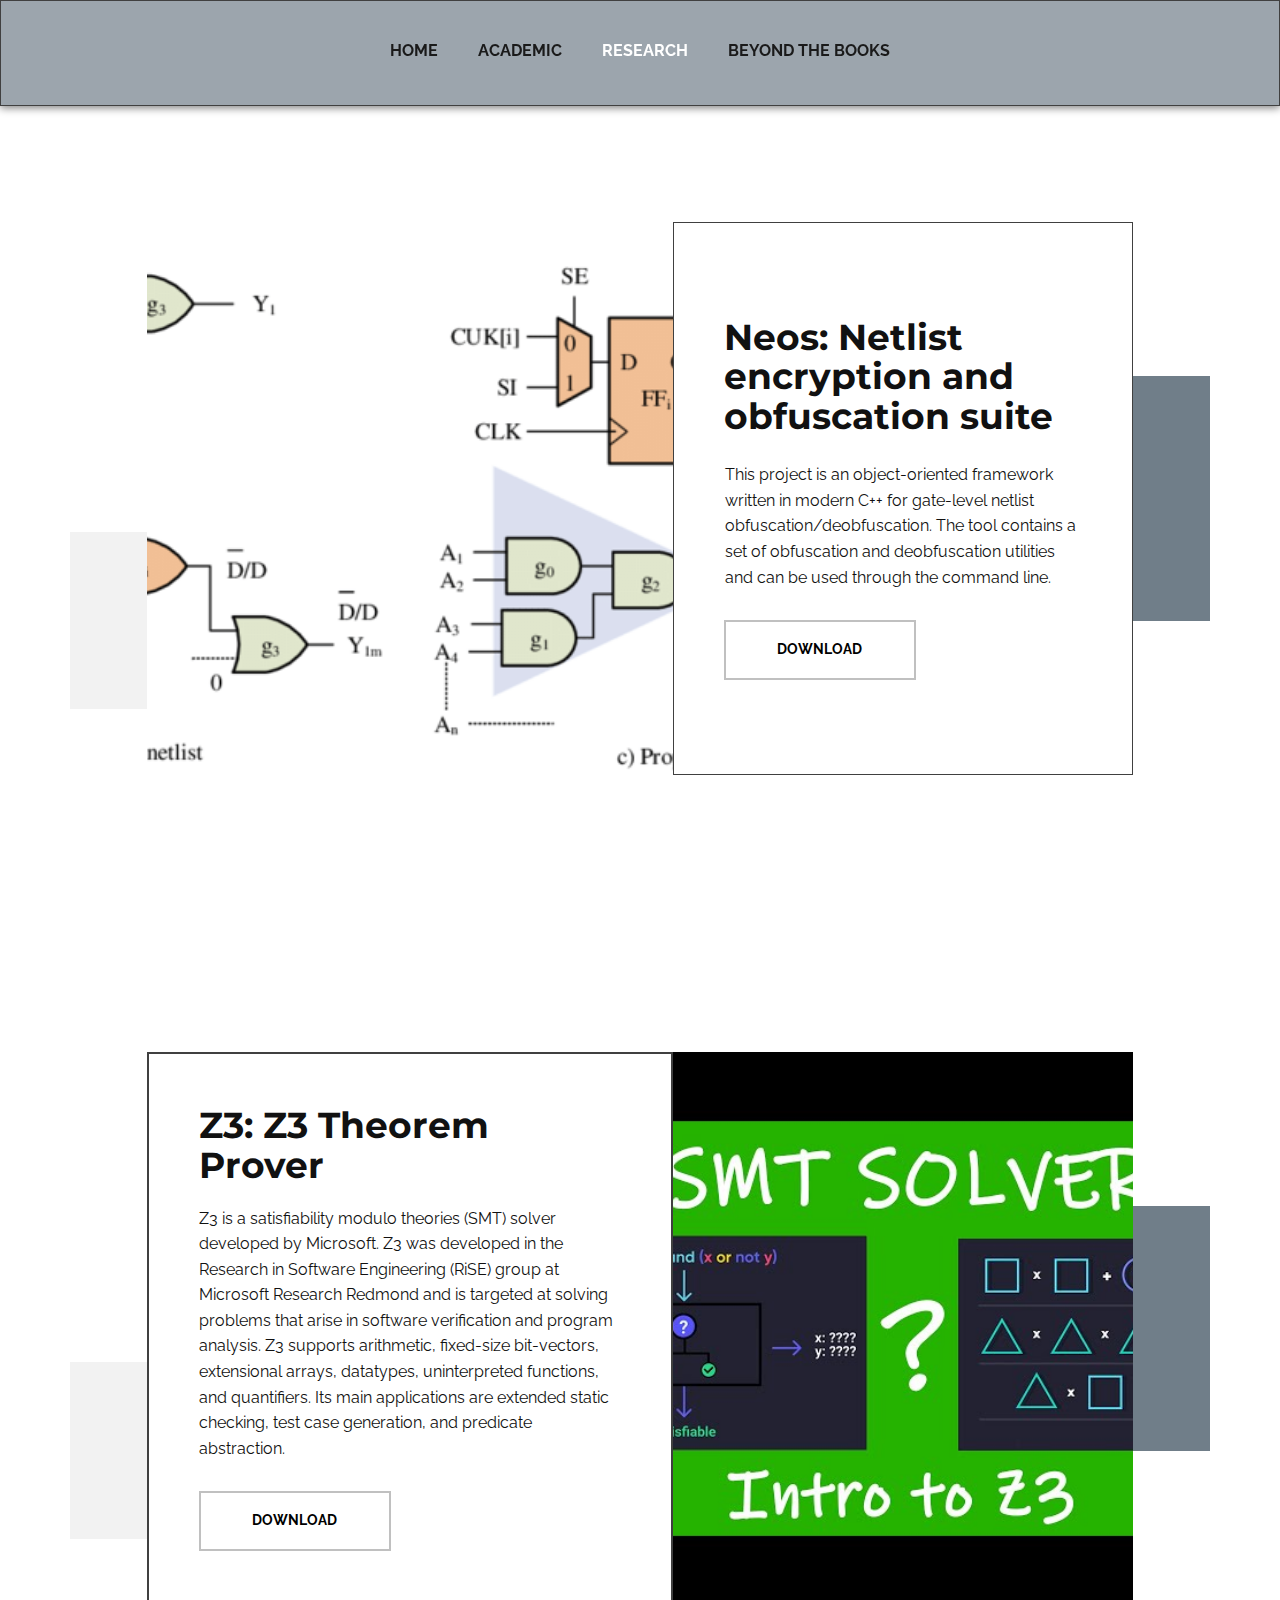
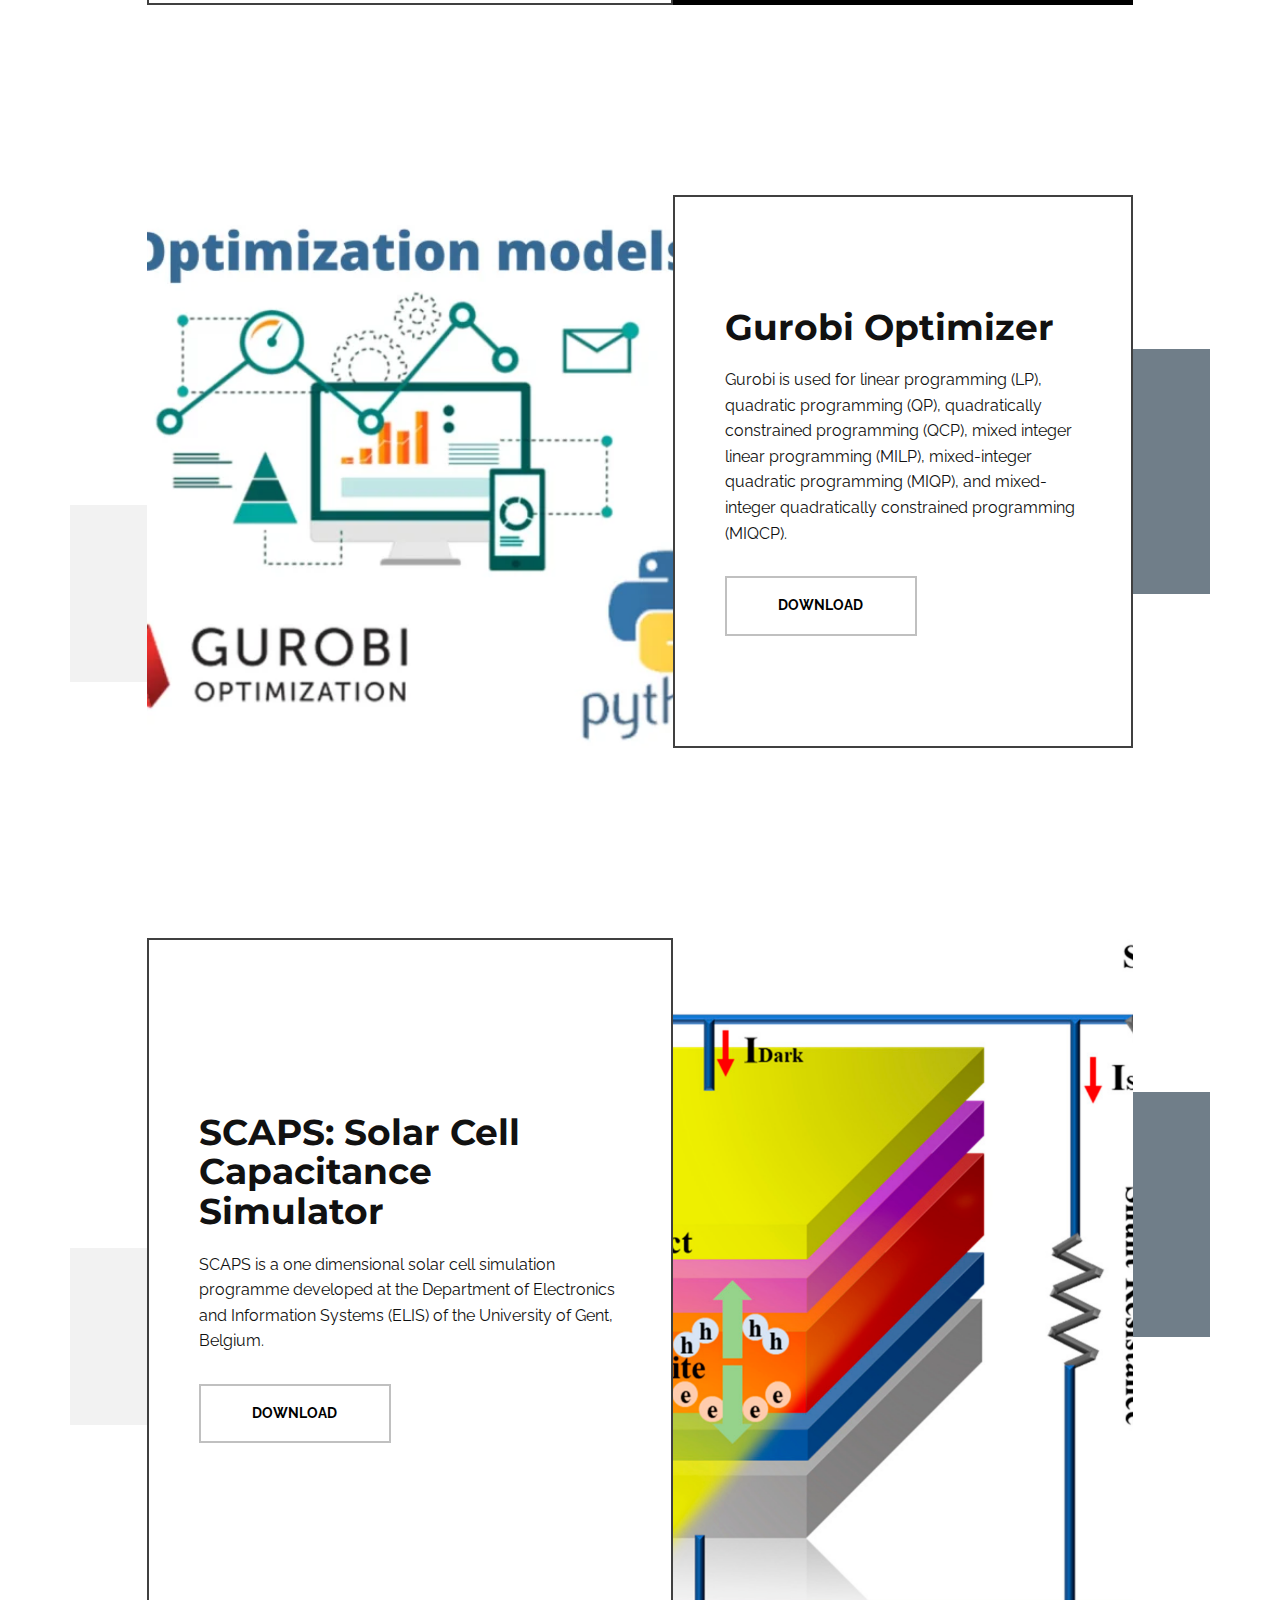
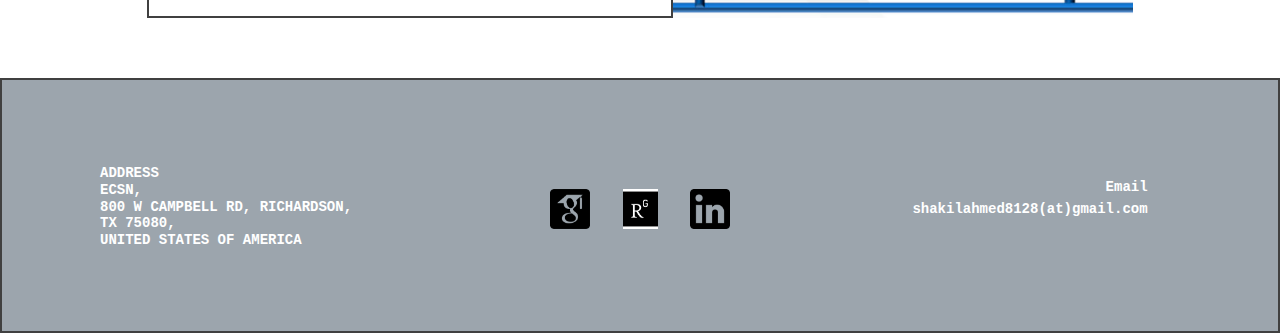
<file: Dataset-and-Tools.html>
<!DOCTYPE html>
<html style="font-size: 16px;" lang="en"><head>
    <meta name="viewport" content="width=device-width, initial-scale=1.0">
    <meta charset="utf-8">
    <meta name="keywords" content="​SignBD-Word: Bangla Word Level Sign Language Open Access Video Database and Pose Translation, ​HQ-finGAN: High Quality Synthetic Fingerprint Dataset, ​GAN-based Realistic Gastrointestinal​ Polyp Image Synthesis Dataset, ​Bangla LPDB - A Dataset">
    <meta name="description" content="">
    <title>Dataset and Tools</title>
    <link rel="stylesheet" href="nicepage.css" media="screen">
<link rel="stylesheet" href="Dataset-and-Tools.css" media="screen">
    <script class="u-script" type="text/javascript" src="jquery.js" defer=""></script>
    <script class="u-script" type="text/javascript" src="nicepage.js" defer=""></script>
    <meta name="generator" content="Nicepage 6.4.0, nicepage.com">
    <link id="u-theme-google-font" rel="stylesheet" href="https://fonts.googleapis.com/css?family=Montserrat:100,100i,200,200i,300,300i,400,400i,500,500i,600,600i,700,700i,800,800i,900,900i|Raleway:100,100i,200,200i,300,300i,400,400i,500,500i,600,600i,700,700i,800,800i,900,900i">
    
    
    
    
    
    
    <script type="application/ld+json">{
		"@context": "http://schema.org",
		"@type": "Organization",
		"name": "Site1",
		"sameAs": [
				"https://scholar.google.com/citations?user=bKSOOskAAAAJ&hl=en&authuser=1",
				"https://www.researchgate.net/profile/",
				"https://www.linkedin.com/in/shakilahmed28/"
		]
}</script>
    <meta name="theme-color" content="#707e89">
    <meta property="og:title" content="Dataset and Tools">
    <meta property="og:description" content="">
    <meta property="og:type" content="website">
  <meta data-intl-tel-input-cdn-path="intlTelInput/"></head>
  <body data-path-to-root="./" data-include-products="false" class="u-body u-xl-mode" data-lang="en"><header class="u-border-1 u-border-grey-75 u-box-shadow u-clearfix u-custom-color-4 u-header u-sticky u-sticky-7d06 u-header" id="sec-ab9d"><div class="u-clearfix u-sheet u-valign-middle-md u-valign-middle-sm u-valign-middle-xs u-sheet-1">
        <nav class="u-menu u-menu-dropdown u-offcanvas u-menu-1" data-responsive-from="MD">
          <div class="menu-collapse" style="font-size: 1rem; letter-spacing: 0px; font-weight: 700;">
            <a class="u-button-style u-custom-active-border-color u-custom-active-color u-custom-border u-custom-border-color u-custom-borders u-custom-color u-custom-hover-border-color u-custom-hover-color u-custom-left-right-menu-spacing u-custom-padding-bottom u-custom-text-active-color u-custom-text-color u-custom-text-decoration u-custom-text-hover-color u-custom-text-shadow u-custom-text-shadow-blur u-custom-text-shadow-color u-custom-text-shadow-transparency u-custom-text-shadow-x u-custom-text-shadow-y u-custom-top-bottom-menu-spacing u-file-icon u-nav-link u-text-active-palette-1-base u-text-hover-palette-2-base u-file-icon-1" href="#">
              <img src="images/637141.png" alt="">
            </a>
          </div>
          <div class="u-custom-menu u-nav-container">
            <ul class="u-nav u-spacing-20 u-unstyled u-nav-1"><li class="u-nav-item"><a class="u-border-active-palette-1-base u-border-hover-palette-1-light-1 u-button-style u-nav-link u-text-active-white u-text-grey-90 u-text-hover-palette-5-light-2" href="Home.html" style="padding: 10px;">Home</a>
</li><li class="u-nav-item"><a class="u-border-active-palette-1-base u-border-hover-palette-1-light-1 u-button-style u-nav-link u-text-active-white u-text-grey-90 u-text-hover-palette-5-light-2" href="Education.html" rel="nofollow" style="padding: 10px;">Academic</a><div class="u-nav-popup"><ul class="u-border-1 u-border-grey-30 u-h-spacing-20 u-nav u-unstyled u-v-spacing-10"><li class="u-nav-item"><a class="u-button-style u-grey-5 u-nav-link" href="Education.html">Education</a>
</li><li class="u-nav-item"><a class="u-button-style u-grey-5 u-nav-link" href="Courses.html">Courses</a>
</li><li class="u-nav-item"><a class="u-button-style u-grey-5 u-nav-link" href="Academic-Projects.html">Academic Projects</a>
</li><li class="u-nav-item"><a class="u-button-style u-grey-5 u-nav-link" href="Teaching.html">Teaching</a>
</li></ul>
</div>
</li><li class="u-nav-item"><a class="u-border-active-palette-1-base u-border-hover-palette-1-light-1 u-button-style u-nav-link u-text-active-white u-text-grey-90 u-text-hover-palette-5-light-2" href="Publications.html" style="padding: 10px;">Research</a><div class="u-nav-popup"><ul class="u-border-1 u-border-grey-30 u-h-spacing-20 u-nav u-unstyled u-v-spacing-10"><li class="u-nav-item"><a class="u-button-style u-grey-5 u-nav-link" href="Publications.html">Publications</a>
</li><li class="u-nav-item"><a class="u-button-style u-grey-5 u-nav-link" href="Dataset-and-Tools.html">Dataset &amp; Tools</a>
</li></ul>
</div>
</li><li class="u-nav-item"><a class="u-border-active-palette-1-base u-border-hover-palette-1-light-1 u-button-style u-nav-link u-text-active-white u-text-grey-90 u-text-hover-palette-5-light-2" href="Award.html" style="padding: 10px;">Beyond the books</a><div class="u-nav-popup"><ul class="u-border-1 u-border-grey-30 u-h-spacing-20 u-nav u-unstyled u-v-spacing-10"><li class="u-nav-item"><a class="u-button-style u-grey-5 u-nav-link" href="Award.html">Awards</a>
</li><li class="u-nav-item"><a class="u-button-style u-grey-5 u-nav-link" href="Travelling-the-world.html">Travelling the world</a>
</li></ul>
</div>
</li></ul>
          </div>
          <div class="u-custom-menu u-nav-container-collapse">
            <div class="u-black u-container-style u-inner-container-layout u-opacity u-opacity-95 u-sidenav">
              <div class="u-inner-container-layout u-sidenav-overflow">
                <div class="u-menu-close"></div>
                <ul class="u-align-center u-nav u-popupmenu-items u-unstyled u-nav-5"><li class="u-nav-item"><a class="u-button-style u-nav-link" href="Home.html">Home</a>
</li><li class="u-nav-item"><a class="u-button-style u-nav-link" href="Education.html" rel="nofollow">Academic</a><div class="u-nav-popup"><ul class="u-border-1 u-border-grey-30 u-h-spacing-20 u-nav u-unstyled u-v-spacing-10"><li class="u-nav-item"><a class="u-button-style u-nav-link" href="Education.html">Education</a>
</li><li class="u-nav-item"><a class="u-button-style u-nav-link" href="Courses.html">Courses</a>
</li><li class="u-nav-item"><a class="u-button-style u-nav-link" href="Academic-Projects.html">Academic Projects</a>
</li><li class="u-nav-item"><a class="u-button-style u-nav-link" href="Teaching.html">Teaching</a>
</li></ul>
</div>
</li><li class="u-nav-item"><a class="u-button-style u-nav-link" href="Publications.html">Research</a><div class="u-nav-popup"><ul class="u-border-1 u-border-grey-30 u-h-spacing-20 u-nav u-unstyled u-v-spacing-10"><li class="u-nav-item"><a class="u-button-style u-nav-link" href="Publications.html">Publications</a>
</li><li class="u-nav-item"><a class="u-button-style u-nav-link" href="Dataset-and-Tools.html">Dataset &amp; Tools</a>
</li></ul>
</div>
</li><li class="u-nav-item"><a class="u-button-style u-nav-link" href="Award.html">Beyond the books</a><div class="u-nav-popup"><ul class="u-border-1 u-border-grey-30 u-h-spacing-20 u-nav u-unstyled u-v-spacing-10"><li class="u-nav-item"><a class="u-button-style u-nav-link" href="Award.html">Awards</a>
</li><li class="u-nav-item"><a class="u-button-style u-nav-link" href="Travelling-the-world.html">Travelling the world</a>
</li></ul>
</div>
</li></ul>
              </div>
            </div>
            <div class="u-black u-menu-overlay u-opacity u-opacity-70"></div>
          </div>
        </nav>
      </div><style class="u-sticky-style" data-style-id="7d06">.u-sticky-fixed.u-sticky-7d06:before, .u-body.u-sticky-fixed .u-sticky-7d06:before {
borders: top right bottom left !important; border-color: #404040 !important; border-width: 2px !important
}</style></header>
    <section class="u-align-center u-clearfix u-white u-section-1" id="sec-95f7">
      <div class="u-clearfix u-sheet u-valign-middle-sm u-valign-middle-xs u-sheet-1">
        <div class="u-palette-1-base u-shape u-shape-rectangle u-shape-1"></div>
        <div class="u-grey-5 u-shape u-shape-rectangle u-shape-2"></div>
        <div class="data-layout-selected u-clearfix u-layout-wrap u-layout-wrap-1">
          <div class="u-layout">
            <div class="u-layout-row">
              <div class="u-container-style u-image u-layout-cell u-left-cell u-size-32 u-image-1" data-image-width="549" data-image-height="451">
                <div class="u-container-layout u-valign-bottom u-container-layout-1"></div>
              </div>
              <div class="u-align-left u-container-style u-layout-cell u-right-cell u-size-28 u-white u-layout-cell-2">
                <div class="u-border-1 u-border-grey-75 u-container-layout u-valign-middle u-container-layout-2">
                  <h2 class="u-text u-text-1"> Neos: Netlist encryption and obfuscation suite</h2>
                  <p class="u-text u-text-2"> This project is an object-oriented framework written in modern C++ for gate-level netlist obfuscation/deobfuscation. The tool contains a set of obfuscation and deobfuscation utilities and can be used through the command line.</p>
                  <a href="https://bitbucket.org/kavehshm/neos/src/master/" class="u-active-grey-50 u-border-2 u-border-active-grey-50 u-border-grey-25 u-border-hover-grey-50 u-btn u-button-style u-hover-grey-50 u-none u-text-active-white u-text-black u-text-hover-white u-btn-1" target="_blank">Download</a>
                </div>
              </div>
            </div>
          </div>
        </div>
      </div>
    </section>
    <section class="u-align-center u-clearfix u-white u-section-2" id="sec-c53f">
      <div class="u-clearfix u-sheet u-valign-middle-sm u-valign-middle-xs u-sheet-1">
        <div class="u-palette-1-base u-shape u-shape-rectangle u-shape-1"></div>
        <div class="u-grey-5 u-shape u-shape-rectangle u-shape-2"></div>
        <div class="data-layout-selected u-clearfix u-layout-wrap u-layout-wrap-1">
          <div class="u-layout">
            <div class="u-layout-row">
              <div class="u-align-left u-container-style u-layout-cell u-left-cell u-size-32 u-white u-layout-cell-1">
                <div class="u-border-2 u-border-grey-75 u-container-layout u-valign-middle u-container-layout-1">
                  <h2 class="u-text u-text-1"> Z3:  Z3 Theorem Prover</h2>
                  <p class="u-text u-text-2"> Z3 is a satisfiability modulo theories (SMT) solver developed by Microsoft. Z3 was developed in the Research in Software Engineering (RiSE) group at Microsoft Research Redmond and is targeted at solving problems that arise in software verification and program analysis. Z3 supports arithmetic, fixed-size bit-vectors, extensional arrays, datatypes, uninterpreted functions, and quantifiers. Its main applications are extended static checking, test case generation, and predicate abstraction.
                  </p>
                  <a href="https://github.com/Z3Prover/z3" class="u-active-grey-50 u-border-2 u-border-active-grey-50 u-border-grey-25 u-border-hover-grey-50 u-btn u-button-style u-hover-grey-50 u-none u-text-active-white u-text-black u-text-hover-white u-btn-1" target="_blank">Download</a>
                </div>
              </div>
              <div class="u-container-style u-image u-layout-cell u-right-cell u-size-28 u-image-1" data-image-width="586" data-image-height="419">
                <div class="u-container-layout u-valign-bottom u-container-layout-2"></div>
              </div>
            </div>
          </div>
        </div>
      </div>
    </section>
    <section class="u-align-center u-clearfix u-white u-section-3" id="sec-b102">
      <div class="u-clearfix u-sheet u-valign-middle-sm u-valign-middle-xs u-sheet-1">
        <div class="u-palette-1-base u-shape u-shape-rectangle u-shape-1"></div>
        <div class="u-grey-5 u-shape u-shape-rectangle u-shape-2"></div>
        <div class="data-layout-selected u-clearfix u-layout-wrap u-layout-wrap-1">
          <div class="u-layout">
            <div class="u-layout-row">
              <div class="u-container-style u-image u-layout-cell u-left-cell u-size-32 u-image-1" data-image-width="934" data-image-height="906">
                <div class="u-container-layout u-valign-bottom u-container-layout-1"></div>
              </div>
              <div class="u-align-left u-container-style u-layout-cell u-right-cell u-size-28 u-white u-layout-cell-2">
                <div class="u-border-2 u-border-grey-75 u-container-layout u-valign-middle u-container-layout-2">
                  <h2 class="u-text u-text-1"> Gurobi Optimizer</h2>
                  <p class="u-text u-text-2"> Gurobi is used for linear programming (LP), quadratic programming (QP), quadratically constrained programming (QCP), mixed integer linear programming (MILP), mixed-integer quadratic programming (MIQP), and mixed-integer quadratically constrained programming (MIQCP).</p>
                  <a href="https://www.gurobi.com/whats-new-gurobi-11-0/" class="u-active-grey-50 u-border-2 u-border-active-grey-50 u-border-grey-25 u-border-hover-grey-50 u-btn u-button-style u-hover-grey-50 u-none u-text-active-white u-text-black u-text-hover-white u-btn-1" target="_blank">Download</a>
                </div>
              </div>
            </div>
          </div>
        </div>
      </div>
    </section>
    <section class="u-align-center u-clearfix u-white u-section-4" id="carousel_aefb">
      <div class="u-clearfix u-sheet u-valign-middle-sm u-sheet-1">
        <div class="u-palette-1-base u-shape u-shape-rectangle u-shape-1"></div>
        <div class="u-grey-5 u-shape u-shape-rectangle u-shape-2"></div>
        <div class="data-layout-selected u-clearfix u-layout-wrap u-layout-wrap-1">
          <div class="u-layout">
            <div class="u-layout-row">
              <div class="u-align-left u-container-style u-layout-cell u-left-cell u-size-32 u-white u-layout-cell-1">
                <div class="u-border-2 u-border-grey-75 u-container-layout u-valign-middle u-container-layout-1">
                  <h2 class="u-text u-text-1"> SCAPS: Solar Cell Capacitance Simulator </h2>
                  <p class="u-text u-text-2"> SCAPS is a one dimensional solar cell simulation programme developed at the Department of Electronics and Information Systems (ELIS) of the University of Gent, Belgium.</p>
                  <a href="https://scaps.elis.ugent.be/" class="u-active-grey-50 u-border-2 u-border-active-grey-50 u-border-grey-25 u-border-hover-grey-50 u-btn u-button-style u-hover-grey-50 u-none u-text-active-white u-text-black u-text-hover-white u-btn-1" target="_blank">Download</a>
                </div>
              </div>
              <div class="u-container-style u-image u-layout-cell u-right-cell u-size-28 u-image-1" data-image-width="502" data-image-height="377">
                <div class="u-container-layout u-container-layout-2"></div>
              </div>
            </div>
          </div>
        </div>
      </div>
    </section>
    
    
    
    <footer class="u-border-2 u-border-grey-75 u-clearfix u-custom-color-4 u-footer u-footer" id="sec-0f65"><div class="u-clearfix u-sheet u-sheet-1">
        <div class="data-layout-selected u-clearfix u-expanded-width u-gutter-30 u-layout-wrap u-layout-wrap-1">
          <div class="u-gutter-0 u-layout">
            <div class="u-layout-row">
              <div class="u-align-center-sm u-align-center-xs u-align-left-md u-align-left-xl u-container-style u-layout-cell u-left-cell u-size-20 u-layout-cell-1">
                <div class="u-container-layout u-valign-middle-lg u-valign-middle-md u-valign-middle-sm u-valign-middle-xl u-valign-top-xs u-container-layout-1"><!--position-->
                  <div data-position="" class="u-position u-position-1"><!--block-->
                    <div class="u-block">
                      <div class="u-block-container u-clearfix"><!--block_header-->
                        <h5 class="u-block-header u-custom-font u-font-courier-new u-text u-text-1"><!--block_header_content-->
                          <span style="font-weight: 700;">Address</span>
                          <br>ECSN,&nbsp;<br>800 W Campbell Rd, Richardson,&nbsp;<br> TX 75080,&nbsp;<br> United States of America<br><!--/block_header_content-->
                        </h5><!--/block_header--><!--block_content-->
                        <div class="u-block-content u-text"><!--block_content_content--><!--/block_content_content--></div><!--/block_content-->
                      </div>
                    </div><!--/block-->
                  </div><!--/position-->
                </div>
              </div>
              <div class="u-align-center-sm u-align-right-md u-container-style u-layout-cell u-size-20 u-layout-cell-2">
                <div class="u-container-layout u-container-layout-2">
                  <div class="u-social-icons u-spacing-10 u-social-icons-1">
                    <a class="u-social-url" title="Google Scholar" target="_blank" href="https://scholar.google.com/citations?user=bKSOOskAAAAJ&hl=en&authuser=1"><span class="u-file-icon u-icon u-social-facebook u-social-icon u-icon-1"><img src="images/google-scholar-square-icon-511x512-eoqcavm0.png" alt=""></span>
                    </a>
                    <a class="u-social-url" title="Researchgate" target="_blank" href="https://www.researchgate.net/profile/"><span class="u-file-icon u-icon u-social-icon u-social-twitter u-icon-2"><img src="images/rg2.png" alt=""></span>
                    </a>
                    <a class="u-social-url" title="LinkedIn" target="_blank" href="https://www.linkedin.com/in/shakilahmed28/"><span class="u-file-icon u-icon u-social-icon u-social-instagram u-icon-3"><img src="images/61109.png" alt=""></span>
                    </a>
                  </div>
                </div>
              </div>
              <div class="u-align-center-sm u-align-center-xs u-align-left-md u-align-right-lg u-align-right-xl u-container-style u-layout-cell u-right-cell u-size-20 u-layout-cell-3">
                <div class="u-container-layout u-valign-middle u-container-layout-3">
                  <p class="u-custom-font u-font-courier-new u-text u-text-default u-text-3">
                    <span style="font-weight: 700;">Email</span>
                    <br>shakilahmed8128(at)gmail.com<br>
                    <br>
                  </p>
                </div>
              </div>
            </div>
          </div>
        </div>
      </div></footer>
  
</body></html>
</file>
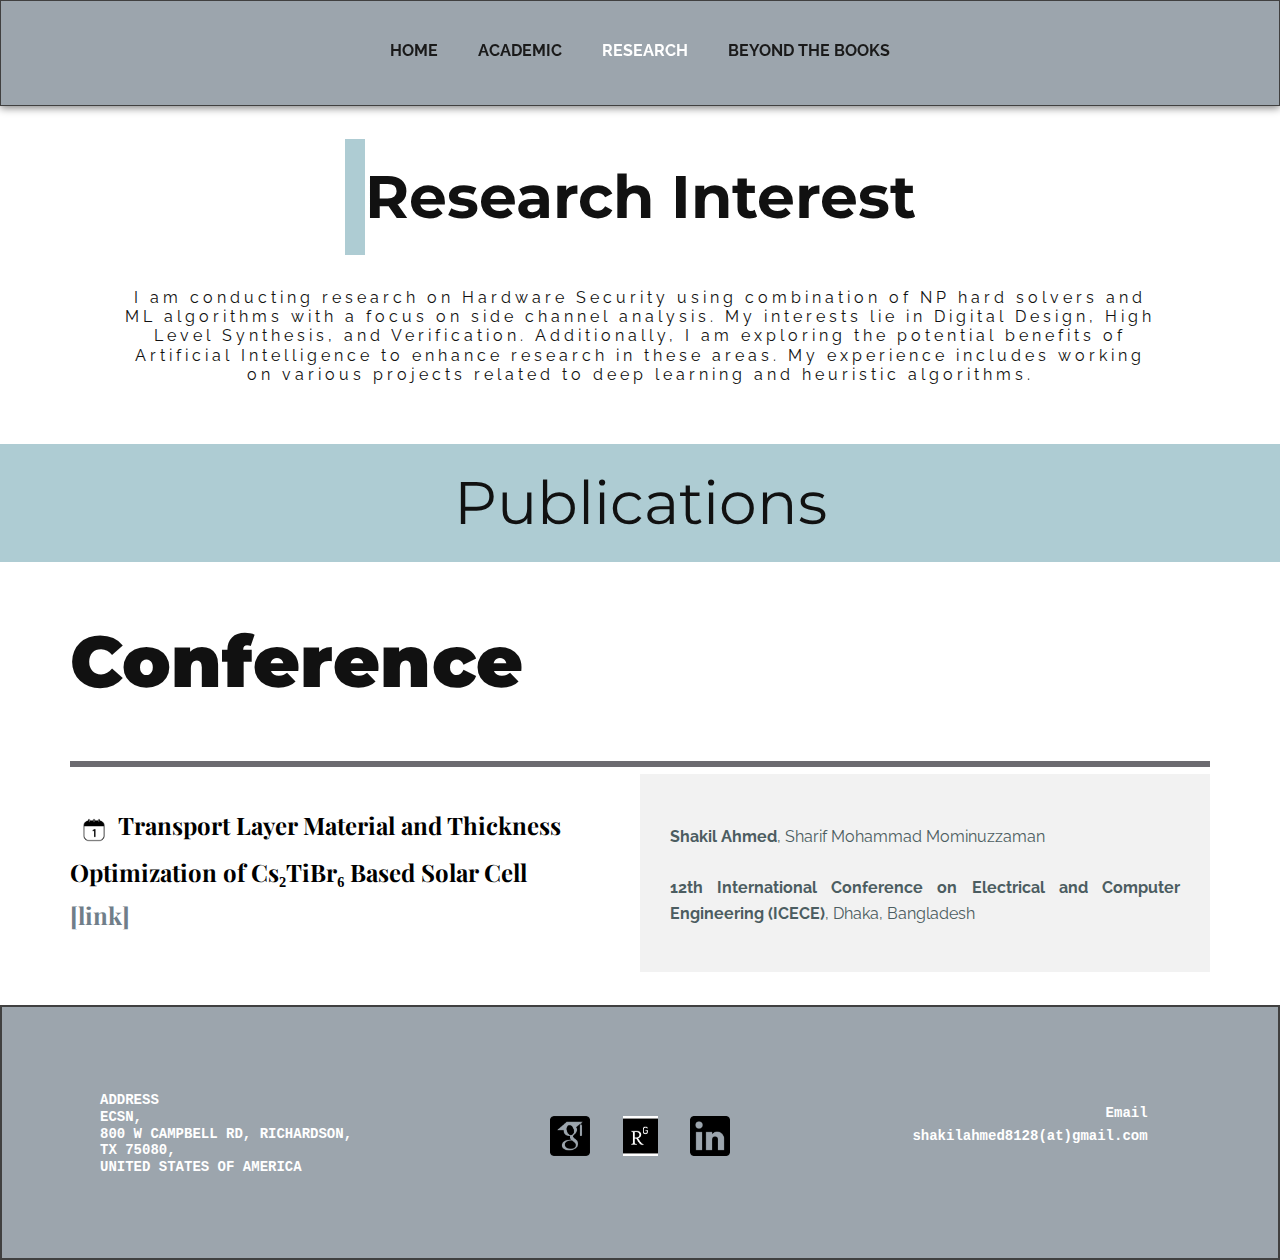
<file: Publications.html>
<!DOCTYPE html>
<html style="font-size: 16px;" lang="en"><head>
    <meta name="viewport" content="width=device-width, initial-scale=1.0">
    <meta charset="utf-8">
    <meta name="keywords" content="Publications, Journal, Conference">
    <meta name="description" content="">
    <title>Publications</title>
    <link rel="stylesheet" href="nicepage.css" media="screen">
<link rel="stylesheet" href="Publications.css" media="screen">
    <script class="u-script" type="text/javascript" src="jquery.js" defer=""></script>
    <script class="u-script" type="text/javascript" src="nicepage.js" defer=""></script>
    <meta name="generator" content="Nicepage 6.4.0, nicepage.com">
    <link id="u-theme-google-font" rel="stylesheet" href="https://fonts.googleapis.com/css?family=Montserrat:100,100i,200,200i,300,300i,400,400i,500,500i,600,600i,700,700i,800,800i,900,900i|Raleway:100,100i,200,200i,300,300i,400,400i,500,500i,600,600i,700,700i,800,800i,900,900i">
    <link id="u-page-google-font" rel="stylesheet" href="https://fonts.googleapis.com/css?family=Playfair+Display:400,400i,500,500i,600,600i,700,700i,800,800i,900,900i">
    
    
    
    
    
    
    <script type="application/ld+json">{
		"@context": "http://schema.org",
		"@type": "Organization",
		"name": "Site1",
		"sameAs": [
				"https://scholar.google.com/citations?user=bKSOOskAAAAJ&hl=en&authuser=1",
				"https://www.researchgate.net/profile/",
				"https://www.linkedin.com/in/shakilahmed28/"
		]
}</script>
    <meta name="theme-color" content="#707e89">
    <meta property="og:title" content="Publications">
    <meta property="og:description" content="">
    <meta property="og:type" content="website">
  <meta data-intl-tel-input-cdn-path="intlTelInput/"></head>
  <body data-path-to-root="./" data-include-products="false" class="u-body u-xl-mode" data-lang="en"><header class="u-border-1 u-border-grey-75 u-box-shadow u-clearfix u-custom-color-4 u-header u-sticky u-sticky-7d06 u-header" id="sec-ab9d"><div class="u-clearfix u-sheet u-valign-middle-md u-valign-middle-sm u-valign-middle-xs u-sheet-1">
        <nav class="u-menu u-menu-dropdown u-offcanvas u-menu-1" data-responsive-from="MD">
          <div class="menu-collapse" style="font-size: 1rem; letter-spacing: 0px; font-weight: 700;">
            <a class="u-button-style u-custom-active-border-color u-custom-active-color u-custom-border u-custom-border-color u-custom-borders u-custom-color u-custom-hover-border-color u-custom-hover-color u-custom-left-right-menu-spacing u-custom-padding-bottom u-custom-text-active-color u-custom-text-color u-custom-text-decoration u-custom-text-hover-color u-custom-text-shadow u-custom-text-shadow-blur u-custom-text-shadow-color u-custom-text-shadow-transparency u-custom-text-shadow-x u-custom-text-shadow-y u-custom-top-bottom-menu-spacing u-file-icon u-nav-link u-text-active-palette-1-base u-text-hover-palette-2-base u-file-icon-1" href="#">
              <img src="images/637141.png" alt="">
            </a>
          </div>
          <div class="u-custom-menu u-nav-container">
            <ul class="u-nav u-spacing-20 u-unstyled u-nav-1"><li class="u-nav-item"><a class="u-border-active-palette-1-base u-border-hover-palette-1-light-1 u-button-style u-nav-link u-text-active-white u-text-grey-90 u-text-hover-palette-5-light-2" href="Home.html" style="padding: 10px;">Home</a>
</li><li class="u-nav-item"><a class="u-border-active-palette-1-base u-border-hover-palette-1-light-1 u-button-style u-nav-link u-text-active-white u-text-grey-90 u-text-hover-palette-5-light-2" href="Education.html" rel="nofollow" style="padding: 10px;">Academic</a><div class="u-nav-popup"><ul class="u-border-1 u-border-grey-30 u-h-spacing-20 u-nav u-unstyled u-v-spacing-10"><li class="u-nav-item"><a class="u-button-style u-grey-5 u-nav-link" href="Education.html">Education</a>
</li><li class="u-nav-item"><a class="u-button-style u-grey-5 u-nav-link" href="Courses.html">Courses</a>
</li><li class="u-nav-item"><a class="u-button-style u-grey-5 u-nav-link" href="Academic-Projects.html">Academic Projects</a>
</li><li class="u-nav-item"><a class="u-button-style u-grey-5 u-nav-link" href="Teaching.html">Teaching</a>
</li></ul>
</div>
</li><li class="u-nav-item"><a class="u-border-active-palette-1-base u-border-hover-palette-1-light-1 u-button-style u-nav-link u-text-active-white u-text-grey-90 u-text-hover-palette-5-light-2" href="Publications.html" style="padding: 10px;">Research</a><div class="u-nav-popup"><ul class="u-border-1 u-border-grey-30 u-h-spacing-20 u-nav u-unstyled u-v-spacing-10"><li class="u-nav-item"><a class="u-button-style u-grey-5 u-nav-link" href="Publications.html">Publications</a>
</li><li class="u-nav-item"><a class="u-button-style u-grey-5 u-nav-link" href="Dataset-and-Tools.html">Dataset &amp; Tools</a>
</li></ul>
</div>
</li><li class="u-nav-item"><a class="u-border-active-palette-1-base u-border-hover-palette-1-light-1 u-button-style u-nav-link u-text-active-white u-text-grey-90 u-text-hover-palette-5-light-2" href="Award.html" style="padding: 10px;">Beyond the books</a><div class="u-nav-popup"><ul class="u-border-1 u-border-grey-30 u-h-spacing-20 u-nav u-unstyled u-v-spacing-10"><li class="u-nav-item"><a class="u-button-style u-grey-5 u-nav-link" href="Award.html">Awards</a>
</li><li class="u-nav-item"><a class="u-button-style u-grey-5 u-nav-link" href="Travelling-the-world.html">Travelling the world</a>
</li></ul>
</div>
</li></ul>
          </div>
          <div class="u-custom-menu u-nav-container-collapse">
            <div class="u-black u-container-style u-inner-container-layout u-opacity u-opacity-95 u-sidenav">
              <div class="u-inner-container-layout u-sidenav-overflow">
                <div class="u-menu-close"></div>
                <ul class="u-align-center u-nav u-popupmenu-items u-unstyled u-nav-5"><li class="u-nav-item"><a class="u-button-style u-nav-link" href="Home.html">Home</a>
</li><li class="u-nav-item"><a class="u-button-style u-nav-link" href="Education.html" rel="nofollow">Academic</a><div class="u-nav-popup"><ul class="u-border-1 u-border-grey-30 u-h-spacing-20 u-nav u-unstyled u-v-spacing-10"><li class="u-nav-item"><a class="u-button-style u-nav-link" href="Education.html">Education</a>
</li><li class="u-nav-item"><a class="u-button-style u-nav-link" href="Courses.html">Courses</a>
</li><li class="u-nav-item"><a class="u-button-style u-nav-link" href="Academic-Projects.html">Academic Projects</a>
</li><li class="u-nav-item"><a class="u-button-style u-nav-link" href="Teaching.html">Teaching</a>
</li></ul>
</div>
</li><li class="u-nav-item"><a class="u-button-style u-nav-link" href="Publications.html">Research</a><div class="u-nav-popup"><ul class="u-border-1 u-border-grey-30 u-h-spacing-20 u-nav u-unstyled u-v-spacing-10"><li class="u-nav-item"><a class="u-button-style u-nav-link" href="Publications.html">Publications</a>
</li><li class="u-nav-item"><a class="u-button-style u-nav-link" href="Dataset-and-Tools.html">Dataset &amp; Tools</a>
</li></ul>
</div>
</li><li class="u-nav-item"><a class="u-button-style u-nav-link" href="Award.html">Beyond the books</a><div class="u-nav-popup"><ul class="u-border-1 u-border-grey-30 u-h-spacing-20 u-nav u-unstyled u-v-spacing-10"><li class="u-nav-item"><a class="u-button-style u-nav-link" href="Award.html">Awards</a>
</li><li class="u-nav-item"><a class="u-button-style u-nav-link" href="Travelling-the-world.html">Travelling the world</a>
</li></ul>
</div>
</li></ul>
              </div>
            </div>
            <div class="u-black u-menu-overlay u-opacity u-opacity-70"></div>
          </div>
        </nav>
      </div><style class="u-sticky-style" data-style-id="7d06">.u-sticky-fixed.u-sticky-7d06:before, .u-body.u-sticky-fixed .u-sticky-7d06:before {
borders: top right bottom left !important; border-color: #404040 !important; border-width: 2px !important
}</style></header>
    <section class="u-align-center u-clearfix u-white u-section-1" id="carousel_7f4e">
      <div class="u-clearfix u-sheet u-valign-middle-xs u-sheet-1">
        <blockquote class="u-align-center-sm u-align-center-xs u-border-20 u-border-palette-5-light-1 u-custom-font u-heading-font u-hover-feature u-indent-0 u-text u-text-default u-text-1">Research Interest</blockquote>
        <p class="u-align-center u-text u-text-2"> I am conducting research on Hardware Security using combination of NP hard solvers and ML algorithms with a focus on side channel analysis. My interests lie in Digital Design, High Level Synthesis, and Verification. Additionally, I am exploring the potential benefits of Artificial Intelligence to enhance research in these areas. My experience includes working on various projects related to deep learning and heuristic algorithms.</p>
      </div>
      
    </section>
    <section class="u-align-center u-clearfix u-palette-5-light-1 u-section-2" id="sec-3329">
      <div class="u-clearfix u-sheet u-valign-middle u-sheet-1">
        <h1 class="u-custom-font u-font-abril-fatface u-text u-text-default u-text-1">Publications</h1>
      </div>
    </section>
    
    </section>
    <section class="u-clearfix u-section-4" id="sec-2e29">
      <div class="u-clearfix u-sheet u-sheet-1">
        <h1 class="u-text u-text-default u-title u-text-1">Conference</h1>
        <div class="u-border-6 u-border-palette-2-base u-expanded-width u-line u-line-horizontal u-line-1"></div>
        <div class="data-layout-selected u-clearfix u-expanded-width u-layout-wrap u-layout-wrap-1">
          <div class="u-layout">
            <div class="u-layout-row">
              <div class="u-container-style u-layout-cell u-size-30 u-layout-cell-1">
                <div class="u-container-layout u-valign-top u-container-layout-1">
                  <h5 class="u-custom-font u-font-playfair-display u-text u-text-black u-text-default u-text-2"> &nbsp; <span class="u-file-icon u-icon"><img src="images/8002539.png" alt=""></span> &nbsp;​Transport Layer Material and Thickness Optimization of Cs₂TiBr₆ Based Solar Cell&nbsp;<br>
                    <a href="https://ieeexplore.ieee.org/document/10088472" class="u-active-none u-border-none u-btn u-button-link u-button-style u-hover-none u-none u-text-hover-palette-2-base u-text-palette-1-base u-btn-1" target="_blank">[link]</a>
                    <br>
                  </h5>
                </div>
              </div>
              <div class="u-align-justify u-container-style u-grey-5 u-layout-cell u-size-30 u-layout-cell-2">
                <div class="u-container-layout u-container-layout-2">
                  <p class="u-text u-text-default u-text-palette-5-dark-2 u-text-3"><b>Shakil Ahmed</b>, Sharif Mohammad Mominuzzaman<br>
                    <span class="u-text-palette-2-base" style="font-weight: 700;"></span>
                    <br>
                    <span style="font-weight: 700;">12th International Conference on Electrical and Computer Engineering (ICECE)</span>, Dhaka, Bangladesh
                  </p>
                </div>
              </div>
            </div>
          </div>
        </div>
      </div>
    </section>
    
    
    
    <footer class="u-border-2 u-border-grey-75 u-clearfix u-custom-color-4 u-footer u-footer" id="sec-0f65"><div class="u-clearfix u-sheet u-sheet-1">
        <div class="data-layout-selected u-clearfix u-expanded-width u-gutter-30 u-layout-wrap u-layout-wrap-1">
          <div class="u-gutter-0 u-layout">
            <div class="u-layout-row">
              <div class="u-align-center-sm u-align-center-xs u-align-left-md u-align-left-xl u-container-style u-layout-cell u-left-cell u-size-20 u-layout-cell-1">
                <div class="u-container-layout u-valign-middle-lg u-valign-middle-md u-valign-middle-sm u-valign-middle-xl u-valign-top-xs u-container-layout-1"><!--position-->
                  <div data-position="" class="u-position u-position-1"><!--block-->
                    <div class="u-block">
                      <div class="u-block-container u-clearfix"><!--block_header-->
                        <h5 class="u-block-header u-custom-font u-font-courier-new u-text u-text-1"><!--block_header_content-->
                          <span style="font-weight: 700;">Address</span>
                          <br>ECSN,&nbsp;<br>800 W Campbell Rd, Richardson,&nbsp;<br> TX 75080,&nbsp;<br> United States of America<br><!--/block_header_content-->
                        </h5><!--/block_header--><!--block_content-->
                        <div class="u-block-content u-text"><!--block_content_content--><!--/block_content_content--></div><!--/block_content-->
                      </div>
                    </div><!--/block-->
                  </div><!--/position-->
                </div>
              </div>
              <div class="u-align-center-sm u-align-right-md u-container-style u-layout-cell u-size-20 u-layout-cell-2">
                <div class="u-container-layout u-container-layout-2">
                  <div class="u-social-icons u-spacing-10 u-social-icons-1">
                    <a class="u-social-url" title="Google Scholar" target="_blank" href="https://scholar.google.com/citations?user=bKSOOskAAAAJ&hl=en&authuser=1"><span class="u-file-icon u-icon u-social-facebook u-social-icon u-icon-1"><img src="images/google-scholar-square-icon-511x512-eoqcavm0.png" alt=""></span>
                    </a>
                    <a class="u-social-url" title="Researchgate" target="_blank" href="https://www.researchgate.net/profile/"><span class="u-file-icon u-icon u-social-icon u-social-twitter u-icon-2"><img src="images/rg2.png" alt=""></span>
                    </a>
                    <a class="u-social-url" title="LinkedIn" target="_blank" href="https://www.linkedin.com/in/shakilahmed28/"><span class="u-file-icon u-icon u-social-icon u-social-instagram u-icon-3"><img src="images/61109.png" alt=""></span>
                    </a>
                  </div>
                </div>
              </div>
              <div class="u-align-center-sm u-align-center-xs u-align-left-md u-align-right-lg u-align-right-xl u-container-style u-layout-cell u-right-cell u-size-20 u-layout-cell-3">
                <div class="u-container-layout u-valign-middle u-container-layout-3">
                  <p class="u-custom-font u-font-courier-new u-text u-text-default u-text-3">
                    <span style="font-weight: 700;">Email</span>
                    <br>shakilahmed8128(at)gmail.com<br>
                    <br>
                  </p>
                </div>
              </div>
            </div>
          </div>
        </div>
      </div></footer>
  
</body></html>
</file>
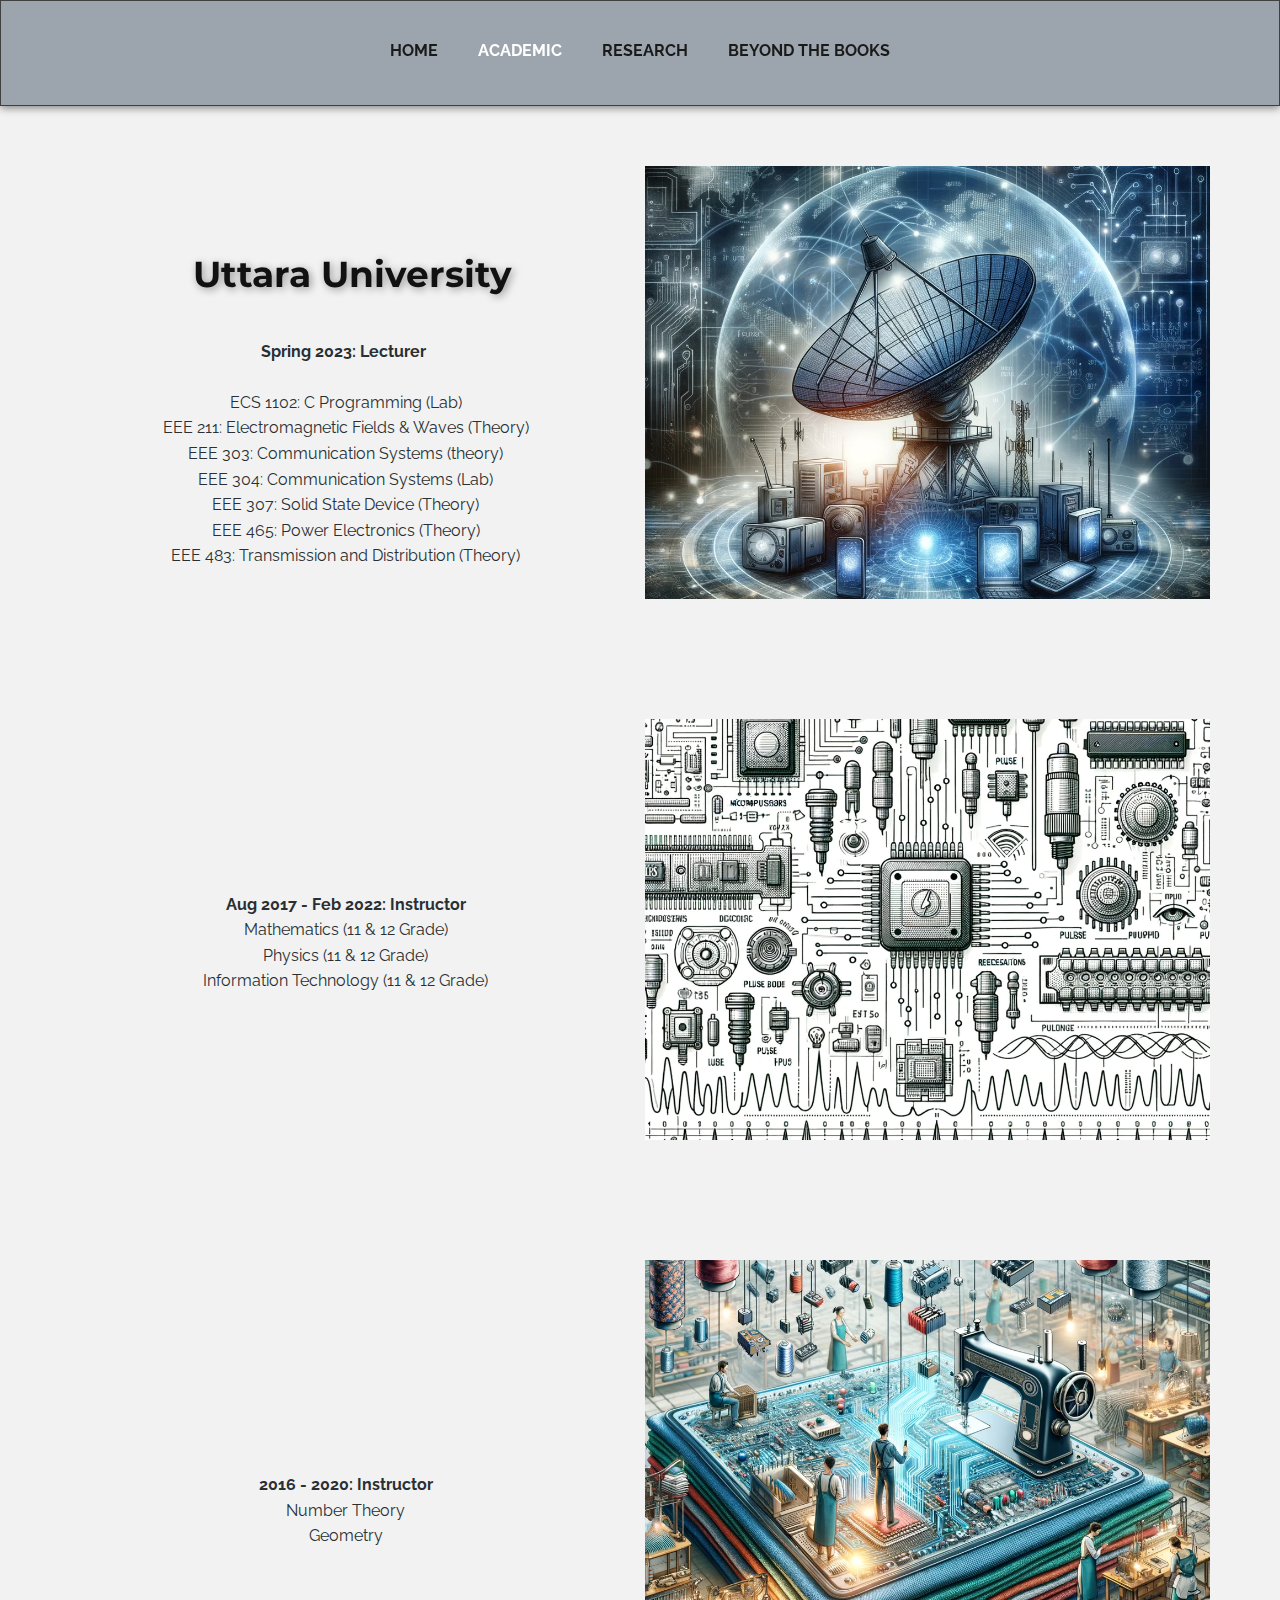
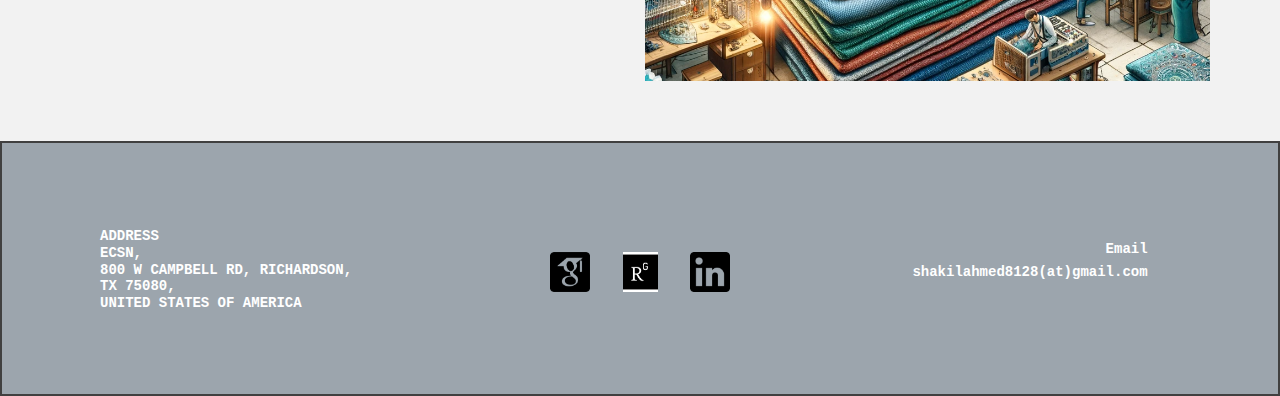
<file: Teaching.html>
<!DOCTYPE html>
<html style="font-size: 16px;" lang="en"><head>
    <meta name="viewport" content="width=device-width, initial-scale=1.0">
    <meta charset="utf-8">
    <meta name="keywords" content="">
    <meta name="description" content="">
    <title>Teaching</title>
    <link rel="stylesheet" href="nicepage.css" media="screen">
<link rel="stylesheet" href="Teaching.css" media="screen">
    <script class="u-script" type="text/javascript" src="jquery.js" defer=""></script>
    <script class="u-script" type="text/javascript" src="nicepage.js" defer=""></script>
    <meta name="generator" content="Nicepage 6.4.0, nicepage.com">
    <link id="u-theme-google-font" rel="stylesheet" href="https://fonts.googleapis.com/css?family=Montserrat:100,100i,200,200i,300,300i,400,400i,500,500i,600,600i,700,700i,800,800i,900,900i|Raleway:100,100i,200,200i,300,300i,400,400i,500,500i,600,600i,700,700i,800,800i,900,900i">
    
    
    
    
    
    <script type="application/ld+json">{
		"@context": "http://schema.org",
		"@type": "Organization",
		"name": "Site1",
		"sameAs": [
				"https://scholar.google.com/citations?user=bKSOOskAAAAJ&hl=en&authuser=1",
				"https://www.researchgate.net/profile/",
				"https://www.linkedin.com/in/shakilahmed28/"
		]
}</script>
    <meta name="theme-color" content="#707e89">
    <meta property="og:title" content="Teaching">
    <meta property="og:description" content="">
    <meta property="og:type" content="website">
  <meta data-intl-tel-input-cdn-path="intlTelInput/"></head>
  <body data-path-to-root="./" data-include-products="false" class="u-body u-xl-mode" data-lang="en"><header class="u-border-1 u-border-grey-75 u-box-shadow u-clearfix u-custom-color-4 u-header u-sticky u-sticky-7d06 u-header" id="sec-ab9d"><div class="u-clearfix u-sheet u-valign-middle-md u-valign-middle-sm u-valign-middle-xs u-sheet-1">
        <nav class="u-menu u-menu-dropdown u-offcanvas u-menu-1" data-responsive-from="MD">
          <div class="menu-collapse" style="font-size: 1rem; letter-spacing: 0px; font-weight: 700;">
            <a class="u-button-style u-custom-active-border-color u-custom-active-color u-custom-border u-custom-border-color u-custom-borders u-custom-color u-custom-hover-border-color u-custom-hover-color u-custom-left-right-menu-spacing u-custom-padding-bottom u-custom-text-active-color u-custom-text-color u-custom-text-decoration u-custom-text-hover-color u-custom-text-shadow u-custom-text-shadow-blur u-custom-text-shadow-color u-custom-text-shadow-transparency u-custom-text-shadow-x u-custom-text-shadow-y u-custom-top-bottom-menu-spacing u-file-icon u-nav-link u-text-active-palette-1-base u-text-hover-palette-2-base u-file-icon-1" href="#">
              <img src="images/637141.png" alt="">
            </a>
          </div>
          <div class="u-custom-menu u-nav-container">
            <ul class="u-nav u-spacing-20 u-unstyled u-nav-1"><li class="u-nav-item"><a class="u-border-active-palette-1-base u-border-hover-palette-1-light-1 u-button-style u-nav-link u-text-active-white u-text-grey-90 u-text-hover-palette-5-light-2" href="Home.html" style="padding: 10px;">Home</a>
</li><li class="u-nav-item"><a class="u-border-active-palette-1-base u-border-hover-palette-1-light-1 u-button-style u-nav-link u-text-active-white u-text-grey-90 u-text-hover-palette-5-light-2" href="Education.html" rel="nofollow" style="padding: 10px;">Academic</a><div class="u-nav-popup"><ul class="u-border-1 u-border-grey-30 u-h-spacing-20 u-nav u-unstyled u-v-spacing-10"><li class="u-nav-item"><a class="u-button-style u-grey-5 u-nav-link" href="Education.html">Education</a>
</li><li class="u-nav-item"><a class="u-button-style u-grey-5 u-nav-link" href="Courses.html">Courses</a>
</li><li class="u-nav-item"><a class="u-button-style u-grey-5 u-nav-link" href="Academic-Projects.html">Academic Projects</a>
</li><li class="u-nav-item"><a class="u-button-style u-grey-5 u-nav-link" href="Teaching.html">Teaching</a>
</li></ul>
</div>
</li><li class="u-nav-item"><a class="u-border-active-palette-1-base u-border-hover-palette-1-light-1 u-button-style u-nav-link u-text-active-white u-text-grey-90 u-text-hover-palette-5-light-2" href="Publications.html" style="padding: 10px;">Research</a><div class="u-nav-popup"><ul class="u-border-1 u-border-grey-30 u-h-spacing-20 u-nav u-unstyled u-v-spacing-10"><li class="u-nav-item"><a class="u-button-style u-grey-5 u-nav-link" href="Publications.html">Publications</a>
</li><li class="u-nav-item"><a class="u-button-style u-grey-5 u-nav-link" href="Dataset-and-Tools.html">Dataset &amp; Tools</a>
</li></ul>
</div>
</li><li class="u-nav-item"><a class="u-border-active-palette-1-base u-border-hover-palette-1-light-1 u-button-style u-nav-link u-text-active-white u-text-grey-90 u-text-hover-palette-5-light-2" href="Award.html" style="padding: 10px;">Beyond the books</a><div class="u-nav-popup"><ul class="u-border-1 u-border-grey-30 u-h-spacing-20 u-nav u-unstyled u-v-spacing-10"><li class="u-nav-item"><a class="u-button-style u-grey-5 u-nav-link" href="Award.html">Awards</a>
</li><li class="u-nav-item"><a class="u-button-style u-grey-5 u-nav-link" href="Travelling-the-world.html">Travelling the world</a>
</li></ul>
</div>
</li></ul>
          </div>
          <div class="u-custom-menu u-nav-container-collapse">
            <div class="u-black u-container-style u-inner-container-layout u-opacity u-opacity-95 u-sidenav">
              <div class="u-inner-container-layout u-sidenav-overflow">
                <div class="u-menu-close"></div>
                <ul class="u-align-center u-nav u-popupmenu-items u-unstyled u-nav-5"><li class="u-nav-item"><a class="u-button-style u-nav-link" href="Home.html">Home</a>
</li><li class="u-nav-item"><a class="u-button-style u-nav-link" href="Education.html" rel="nofollow">Academic</a><div class="u-nav-popup"><ul class="u-border-1 u-border-grey-30 u-h-spacing-20 u-nav u-unstyled u-v-spacing-10"><li class="u-nav-item"><a class="u-button-style u-nav-link" href="Education.html">Education</a>
</li><li class="u-nav-item"><a class="u-button-style u-nav-link" href="Courses.html">Courses</a>
</li><li class="u-nav-item"><a class="u-button-style u-nav-link" href="Academic-Projects.html">Academic Projects</a>
</li><li class="u-nav-item"><a class="u-button-style u-nav-link" href="Teaching.html">Teaching</a>
</li></ul>
</div>
</li><li class="u-nav-item"><a class="u-button-style u-nav-link" href="Publications.html">Research</a><div class="u-nav-popup"><ul class="u-border-1 u-border-grey-30 u-h-spacing-20 u-nav u-unstyled u-v-spacing-10"><li class="u-nav-item"><a class="u-button-style u-nav-link" href="Publications.html">Publications</a>
</li><li class="u-nav-item"><a class="u-button-style u-nav-link" href="Dataset-and-Tools.html">Dataset &amp; Tools</a>
</li></ul>
</div>
</li><li class="u-nav-item"><a class="u-button-style u-nav-link" href="Award.html">Beyond the books</a><div class="u-nav-popup"><ul class="u-border-1 u-border-grey-30 u-h-spacing-20 u-nav u-unstyled u-v-spacing-10"><li class="u-nav-item"><a class="u-button-style u-nav-link" href="Award.html">Awards</a>
</li><li class="u-nav-item"><a class="u-button-style u-nav-link" href="Travelling-the-world.html">Travelling the world</a>
</li></ul>
</div>
</li></ul>
              </div>
            </div>
            <div class="u-black u-menu-overlay u-opacity u-opacity-70"></div>
          </div>
        </nav>
      </div><style class="u-sticky-style" data-style-id="7d06">.u-sticky-fixed.u-sticky-7d06:before, .u-body.u-sticky-fixed .u-sticky-7d06:before {
borders: top right bottom left !important; border-color: #404040 !important; border-width: 2px !important
}</style></header> 
    <section class="u-clearfix u-grey-5 u-section-1" id="sec-5da9">
      <div class="u-clearfix u-sheet u-sheet-1">
        <div class="data-layout-selected u-clearfix u-expanded-width u-gutter-10 u-layout-wrap u-layout-wrap-1">
          <div class="u-layout" style="">
            <div class="u-layout-row" style="">
              <div class="u-container-style u-layout-cell u-left-cell u-size-30 u-size-xs-60 u-layout-cell-1" src="">
                <div class="u-container-layout u-container-layout-1">
                  <h2 class="u-align-center u-text u-text-default u-text-1" data-animation-name="customAnimationIn" data-animation-duration="1000">Uttara University</h2>
                  <p class="u-align-center u-text u-text-palette-1-dark-3 u-text-2">
                    <span style="font-weight: 700;">Spring 2023: Lecturer&nbsp;<br>
                    </span>
                    <br>ECS 1102: C Programming (Lab)<br>EEE 211: Electromagnetic Fields & Waves (Theory)<br>EEE 303: Communication Systems (theory)<br>EEE 304: Communication Systems (Lab)<br>EEE 307: Solid State Device (Theory)<br>EEE 465: Power Electronics (Theory)<br>EEE 483: Transmission and Distribution (Theory)
                  </p>
                </div>
              </div>
              <div class="u-align-center u-container-style u-image u-layout-cell u-right-cell u-size-30 u-size-xs-60 u-image-1" src="" data-image-width="1024" data-image-height="1024">
                <div class="u-container-layout u-valign-middle u-container-layout-2" src=""></div>
              </div>
            </div>
          </div>
        </div>
      </div>
    </section>
    <section class="u-clearfix u-grey-5 u-section-2" id="sec-4c34">
      <div class="u-clearfix u-sheet u-sheet-1">
        <div class="data-layout-selected u-clearfix u-expanded-width u-gutter-10 u-layout-wrap u-layout-wrap-1">
          <div class="u-layout" style="">
            <div class="u-layout-row" style="">
              <div class="u-container-style u-layout-cell u-left-cell u-size-30 u-size-xs-60 u-layout-cell-1" src="">
                <div class="u-container-layout u-container-layout-1">
                  <h2 class="u-align-center u-text u-text-default u-text-1" data-animation-name="customAnimationIn" data-animation-duration="1000">Genex Learning Center</h2>
                  <p class="u-align-center u-text u-text-palette-1-dark-3 u-text-2">
                    <span style="font-weight: 700;">Aug 2017 - Feb 2022: Instructor</span>
                    <br>Mathematics (11 & 12 Grade)<br>Physics (11 & 12 Grade)<br>Information Technology (11 & 12 Grade)
                  </p>
                </div>
              </div>
              <div class="u-align-center u-container-style u-image u-layout-cell u-right-cell u-size-30 u-size-xs-60 u-image-1" src="" data-image-width="1024" data-image-height="1024">
                <div class="u-container-layout u-valign-middle u-container-layout-2" src=""></div>
              </div>
            </div>
          </div>
        </div>
      </div>
    </section>
    <section class="u-clearfix u-grey-5 u-section-3" id="sec-2e34">
      <div class="u-clearfix u-sheet u-sheet-1">
        <div class="data-layout-selected u-clearfix u-expanded-width u-gutter-10 u-layout-wrap u-layout-wrap-1">
          <div class="u-layout" style="">
            <div class="u-layout-row" style="">
              <div class="u-container-style u-layout-cell u-left-cell u-size-30 u-size-xs-60 u-layout-cell-1" src="">
                <div class="u-container-layout u-container-layout-1">
                  <h2 class="u-align-center u-text u-text-default u-text-1" data-animation-name="customAnimationIn" data-animation-duration="1000" data-animation-direction=""> Radha Gobinda Chandra Math Camp</h2>
                  <p class="u-align-center u-text u-text-palette-1-dark-3 u-text-2">
                    <span style="font-weight: 400;"></span>
                    <span style="font-weight: 700;">2016 - 2020: Instructor</span>
                    <br>Number Theory<br>Geometry
                  </p>
                </div>
              </div>
              <div class="u-align-center u-container-style u-image u-layout-cell u-right-cell u-size-30 u-size-xs-60 u-image-1" src="" data-image-width="1024" data-image-height="1024">
                <div class="u-container-layout u-valign-middle u-container-layout-2" src=""></div>
              </div>
            </div>
          </div>
        </div>
      </div>
    </section>
    
    
    
    <footer class="u-border-2 u-border-grey-75 u-clearfix u-custom-color-4 u-footer u-footer" id="sec-0f65"><div class="u-clearfix u-sheet u-sheet-1">
        <div class="data-layout-selected u-clearfix u-expanded-width u-gutter-30 u-layout-wrap u-layout-wrap-1">
          <div class="u-gutter-0 u-layout">
            <div class="u-layout-row">
              <div class="u-align-center-sm u-align-center-xs u-align-left-md u-align-left-xl u-container-style u-layout-cell u-left-cell u-size-20 u-layout-cell-1">
                <div class="u-container-layout u-valign-middle-lg u-valign-middle-md u-valign-middle-sm u-valign-middle-xl u-valign-top-xs u-container-layout-1"><!--position-->
                  <div data-position="" class="u-position u-position-1"><!--block-->
                    <div class="u-block">
                      <div class="u-block-container u-clearfix"><!--block_header-->
                        <h5 class="u-block-header u-custom-font u-font-courier-new u-text u-text-1"><!--block_header_content-->
                          <span style="font-weight: 700;">Address</span>
                          <br>ECSN,&nbsp;<br>800 W Campbell Rd, Richardson,&nbsp;<br> TX 75080,&nbsp;<br> United States of America<br><!--/block_header_content-->
                        </h5><!--/block_header--><!--block_content-->
                        <div class="u-block-content u-text"><!--block_content_content--><!--/block_content_content--></div><!--/block_content-->
                      </div>
                    </div><!--/block-->
                  </div><!--/position-->
                </div>
              </div>
              <div class="u-align-center-sm u-align-right-md u-container-style u-layout-cell u-size-20 u-layout-cell-2">
                <div class="u-container-layout u-container-layout-2">
                  <div class="u-social-icons u-spacing-10 u-social-icons-1">
                    <a class="u-social-url" title="Google Scholar" target="_blank" href="https://scholar.google.com/citations?user=bKSOOskAAAAJ&hl=en&authuser=1"><span class="u-file-icon u-icon u-social-facebook u-social-icon u-icon-1"><img src="images/google-scholar-square-icon-511x512-eoqcavm0.png" alt=""></span>
                    </a>
                    <a class="u-social-url" title="Researchgate" target="_blank" href="https://www.researchgate.net/profile/"><span class="u-file-icon u-icon u-social-icon u-social-twitter u-icon-2"><img src="images/rg2.png" alt=""></span>
                    </a>
                    <a class="u-social-url" title="LinkedIn" target="_blank" href="https://www.linkedin.com/in/shakilahmed28/"><span class="u-file-icon u-icon u-social-icon u-social-instagram u-icon-3"><img src="images/61109.png" alt=""></span>
                    </a>
                  </div>
                </div>
              </div>
              <div class="u-align-center-sm u-align-center-xs u-align-left-md u-align-right-lg u-align-right-xl u-container-style u-layout-cell u-right-cell u-size-20 u-layout-cell-3">
                <div class="u-container-layout u-valign-middle u-container-layout-3">
                  <p class="u-custom-font u-font-courier-new u-text u-text-default u-text-3">
                    <span style="font-weight: 700;">Email</span>
                    <br>shakilahmed8128(at)gmail.com<br>
                    <br>
                  </p>
                </div>
              </div>
            </div>
          </div>
        </div>
      </div></footer>
  
</body></html>
</file>
